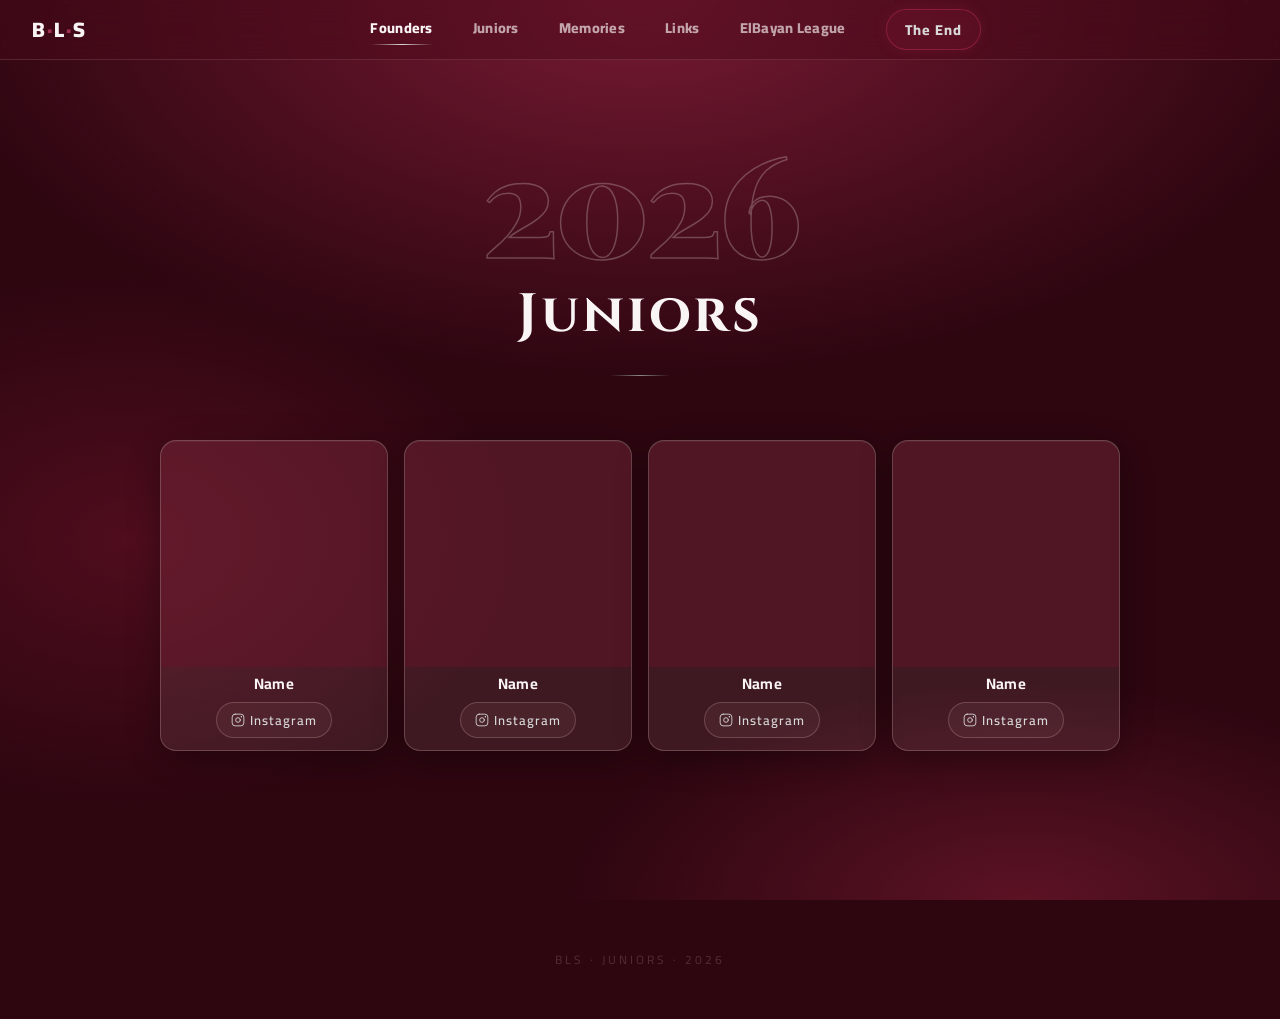
<file: index.html>
<!DOCTYPE html>
<html lang="ar" dir="ltr">

<head>
  <meta charset="UTF-8">
  <meta name="viewport" content="width=device-width, initial-scale=1.0">
  <title>BLS Juniors 2026</title>
  <link rel="dns-prefetch" href="https://fonts.googleapis.com">
  <link rel="dns-prefetch" href="https://fonts.gstatic.com">
  <link rel="preconnect" href="https://fonts.googleapis.com">
  <link rel="preconnect" href="https://fonts.gstatic.com" crossorigin>
  <link
    href="https://fonts.googleapis.com/css2?family=Playfair+Display:ital,wght@0,400;0,700;0,900;1,400&family=Cairo:wght@700;800;900&family=Cinzel:wght@400;700;900&display=swap"
    rel="stylesheet">
  <link rel="stylesheet" href="style.css">

  <!-- Preload all images for instant display -->
</head>

<body>

  <div class="cursor-glow" id="cursorGlow"></div>

  <div class="bg-layer"></div>
  <div class="bg-particles" id="particles"></div>

  <div class="page">

    <nav class="top-nav">
      <div class="nav-logo" onclick="goHome()" style="cursor:pointer;">B<span>·</span>L<span>·</span>S</div>
      <div class="nav-buttons">
        <button class="nav-btn active" data-text="Founders" onclick="showSection('owners', this)">Founders</button>
        <button class="nav-btn" data-text="Juniors" onclick="showSection('juniors', this)">Juniors</button>
        <button class="nav-btn" data-text="Memories" onclick="openMemoriesPlayer()">Memories</button>
        <button class="nav-btn" data-text="IG Link" onclick="showSection('contact', this)">Links</button>
        <button class="nav-btn" data-text="ElBayan League" onclick="showSection('elbayan', this)">ElBayan
          League</button>
        <button class="nav-btn the-end-btn" onclick="openCredits()">The End</button>
      </div>
    </nav>

    <!-- ── MOBILE BOTTOM NAV ── -->
    <nav class="mobile-bottom-nav" id="mobileBottomNav">
      <button class="mob-nav-btn active" id="mob-owners" onclick="showSection('owners', this, true)">
        <div class="mob-icon-wrap"><span class="mob-nav-icon">
            <svg viewBox="0 0 100 100" fill="currentColor" stroke="none">
              <rect x="10" y="78" width="80" height="14" rx="4" />
              <circle cx="50" cy="13" r="7" />
              <path d="M8,30 Q10,32 20,65 L80,65 Q90,32 92,30 L70,52 L50,16 L30,52 Z" />
            </svg>
          </span></div>
        <span class="mob-nav-label">Founders</span>
      </button>
      <button class="mob-nav-btn" id="mob-juniors" onclick="showSection('juniors', this, true)">
        <div class="mob-icon-wrap"><span class="mob-nav-icon">
            <svg viewBox="0 0 24 24" fill="none" stroke="currentColor" stroke-width="1.8" stroke-linecap="round"
              stroke-linejoin="round">
              <circle cx="12" cy="8" r="4" />
              <path d="M4 20c0-4 3.6-7 8-7s8 3 8 7" />
            </svg>
          </span></div>
        <span class="mob-nav-label">Juniors</span>
      </button>
      <button class="mob-nav-btn" id="mob-elbayan" onclick="showSection('elbayan', this, true)">
        <div class="mob-icon-wrap"><span class="mob-nav-icon">
            <svg viewBox="0 0 24 24" width="22" height="22" fill="none" stroke="currentColor" stroke-width="1.8"
              stroke-linecap="round" stroke-linejoin="round">
              <!-- cup body -->
              <path d="M7 3h10v8a5 5 0 0 1-5 5 5 5 0 0 1-5-5V3z" />
              <!-- handles -->
              <path d="M7 5H5a2 2 0 0 0-2 2v1a3 3 0 0 0 3 3h1" />
              <path d="M17 5h2a2 2 0 0 1 2 2v1a3 3 0 0 1-3 3h-1" />
              <!-- stem -->
              <path d="M12 16v3" />
              <!-- base same width as cup opening (x=7 to x=17) -->
              <path d="M7 19h10" />
            </svg>
          </span></div>
        <span class="mob-nav-label">League</span>
      </button>
      <button class="mob-nav-btn" id="mob-gallery" onclick="openMemoriesPlayer()">
        <div class="mob-icon-wrap"><span class="mob-nav-icon">
            <svg viewBox="0 0 24 24" fill="none" stroke="currentColor" stroke-width="1.8" stroke-linecap="round"
              stroke-linejoin="round">
              <rect x="3" y="3" width="18" height="18" rx="3" />
              <circle cx="8.5" cy="8.5" r="1.5" />
              <polyline points="21 15 16 10 5 21" />
            </svg>
          </span></div>
        <span class="mob-nav-label">Memories</span>
      </button>
      <button class="mob-nav-btn" id="mob-contact" onclick="showSection('contact', this, true)">
        <div class="mob-icon-wrap"><span class="mob-nav-icon">
            <svg viewBox="0 0 24 24" fill="none" stroke="currentColor" stroke-width="1.8" stroke-linecap="round"
              stroke-linejoin="round">
              <rect x="2" y="2" width="20" height="20" rx="5" />
              <circle cx="12" cy="12" r="4" />
              <circle cx="17.5" cy="6.5" r="1" fill="currentColor" stroke="none" />
            </svg>
          </span></div>
        <span class="mob-nav-label">Instagram</span>
      </button>
      <button class="mob-nav-btn mob-end-btn" onclick="openCredits()">
        <div class="mob-icon-wrap"><span class="mob-nav-icon">
            <svg viewBox="0 0 24 24" fill="none" stroke="currentColor" stroke-width="1.8" stroke-linecap="round"
              stroke-linejoin="round">
              <path
                d="M20.84 4.61a5.5 5.5 0 0 0-7.78 0L12 5.67l-1.06-1.06a5.5 5.5 0 0 0-7.78 7.78l1.06 1.06L12 21.23l7.78-7.78 1.06-1.06a5.5 5.5 0 0 0 0-7.78z" />
            </svg>
          </span></div>
        <span class="mob-nav-label">The End</span>
      </button>
    </nav>

    <section class="section visible" id="owners">
      <div class="hero-section">
        <div class="hero-year">2026</div>
        <div class="hero-title">Juniors</div>
        <div class="hero-divider"></div>
      </div>

      <div class="cards-grid">
        <div class="card founder-card">
          <div class="card-photo-placeholder"></div>
          <div class="card-body">
            <div class="card-name">Name</div>
            <a class="card-insta-btn">
              <svg class="insta-icon" viewBox="0 0 24 24">
                <rect x="2" y="2" width="20" height="20" rx="5" />
                <circle cx="12" cy="12" r="4" />
                <circle cx="17.5" cy="6.5" r="0.5" fill="currentColor" />
              </svg>
              Instagram
            </a>
          </div>
        </div>
        <div class="card founder-card">
          <div class="card-photo-placeholder"></div>
          <div class="card-body">
            <div class="card-name">Name</div>
            <a class="card-insta-btn">
              <svg class="insta-icon" viewBox="0 0 24 24">
                <rect x="2" y="2" width="20" height="20" rx="5" />
                <circle cx="12" cy="12" r="4" />
                <circle cx="17.5" cy="6.5" r="0.5" fill="currentColor" />
              </svg>
              Instagram
            </a>
          </div>
        </div>
        <div class="card founder-card">
          <div class="card-photo-placeholder"></div>
          <div class="card-body">
            <div class="card-name">Name</div>
            <a class="card-insta-btn">
              <svg class="insta-icon" viewBox="0 0 24 24">
                <rect x="2" y="2" width="20" height="20" rx="5" />
                <circle cx="12" cy="12" r="4" />
                <circle cx="17.5" cy="6.5" r="0.5" fill="currentColor" />
              </svg>
              Instagram
            </a>
          </div>
        </div>
        <div class="card founder-card">
          <div class="card-photo-placeholder"></div>
          <div class="card-body">
            <div class="card-name">Name</div>
            <a class="card-insta-btn">
              <svg class="insta-icon" viewBox="0 0 24 24">
                <rect x="2" y="2" width="20" height="20" rx="5" />
                <circle cx="12" cy="12" r="4" />
                <circle cx="17.5" cy="6.5" r="0.5" fill="currentColor" />
              </svg>
              Instagram
            </a>
          </div>
        </div>
      </div>
    </section>

    <section class="section" id="juniors">
      <div class="section-header">
        <div class="section-eyebrow">Class of 2026</div>
        <div class="section-title-cinzel">Juniors</div>
        <div class="section-line"></div>
      </div>

      <div class="juniors-grid" id="juniorsGrid">
      </div>
    </section>

    <section class="section" id="elbayan">
      <div class="section-header">
        <div class="section-eyebrow">Competition</div>
        <div class="section-title">ElBayan League</div>
        <div class="section-line"></div>
      </div>

      <div class="season-switcher-wrap">
        <div class="season-switcher">
          <button class="season-btn active" onclick="switchSeason(1, this)">
            <span class="season-btn-label">First Term</span>
          </button>
          <div class="season-divider"></div>
          <button class="season-btn" onclick="switchSeason(2, this)">
            <span class="season-btn-label">Second Term</span>
          </button>
          <div class="season-slider" id="seasonSlider"></div>
        </div>
      </div>

      <div class="season-content visible" id="season1">
        <div style="display:flex; justify-content:center; margin-top:1rem;">
          <div class="league-card founder-card league-photo-card"
            style="width:min(600px, 90vw); background:transparent; box-shadow:none; border: 5px solid rgba(100,20,40,0.75); padding: 0; border-radius: 20px; transition: transform 0.7s cubic-bezier(.2,0,.1,1), box-shadow 0.7s cubic-bezier(.2,0,.1,1), border-color 0.7s ease, background 0.7s ease;">
            <div style="width:100%;aspect-ratio:16/9;"></div>
          </div>
        </div>

        <div class="winners-wrap" id="winnersWrap">

          <div class="winners-bg-glow"></div>

          <div class="podium-grid">

            <div class="podium-card podium-second fadeup-card" style="--delay:0.15s">

              <div class="podium-logo-area" style="margin-top:0.6rem;margin-bottom:0.2rem;">
                <div style="width:130px;height:130px;"></div>
              </div>
              <div class="podium-body">
                <div class="podium-place silver-text">2nd Place</div>
                <div class="podium-team-name">Team 2</div>
                <button class="view-team-btn" onclick="openTeamPage('Team 2', 1)">View Team</button>
              </div>
            </div>

            <div class="podium-card podium-first fadeup-card" style="--delay:0s">
              <div class="first-beam"></div>

              <div class="podium-logo-area podium-logo-large" style="margin-top:0.6rem;margin-bottom:0.2rem;">
                <div style="width:130px;height:130px;"></div>
              </div>
              <div class="podium-body">
                <div class="podium-place gold-text">1st Place</div>
                <div class="podium-team-name podium-team-name-large">Team 1</div>
                <div style="display:flex;flex-direction:column;align-items:center;gap:7px;">
                  <button class="view-team-btn" onclick="openTeamPage('Team 1', 1)">View Team</button>
                </div>
              </div>
            </div>

            <div class="podium-card podium-third fadeup-card" style="--delay:0.3s">

              <div class="podium-logo-area" style="margin-top:0.6rem;margin-bottom:0.2rem;">
                <div style="width:130px;height:130px;"></div>
              </div>
              <div class="podium-body">
                <div class="podium-place bronze-text">3rd Place</div>
                <div class="podium-team-name">Team 3</div>
              </div>
            </div>

          </div>

          <!-- ── TERM 1 AWARDS ── -->
          <div style="
          margin-top: 3rem;
          padding: 0 1rem 2rem;
          max-width: 900px;
          margin-left: auto;
          margin-right: auto;
          width: 100%;
        ">
            <div style="
            text-align: center;
            margin-bottom: 2rem;
          ">
              <div
                style="font-size:11px;letter-spacing:5px;text-transform:uppercase;color:rgba(200,160,160,0.5);margin-bottom:0.5rem;">
                First Term</div>
              <div
                style="font-family:'Cinzel',serif;font-size:clamp(22px,4vw,36px);font-weight:700;color:#faf5f5;letter-spacing:2px;">
                Awards</div>
              <div
                style="width:60px;height:1px;background:linear-gradient(90deg,transparent,rgba(184,184,184,0.4),transparent);margin:1rem auto 0;">
              </div>
            </div>

            <div style="
            display: grid;
            grid-template-columns: repeat(2, 1fr);
            gap: 16px;
          ">

              <!-- Best Player -->
              <div style="
              background: linear-gradient(160deg, rgba(200,60,100,0.22) 0%, rgba(80,20,35,0.82) 55%, rgba(40,8,18,0.92) 100%);
              backdrop-filter: blur(22px);
              -webkit-backdrop-filter: blur(22px);
              border: 1px solid rgba(180,50,85,0.3);
              border-top: 1px solid rgba(210,80,110,0.48);
              border-radius: 20px;
              padding: 1.5rem 1rem 1.25rem;
              text-align: center;
              box-shadow: 0 8px 32px rgba(0,0,0,0.55), 0 0 0 0.5px rgba(255,255,255,0.06) inset, 0 1.5px 0 rgba(200,60,100,0.25) inset;
              position: relative;
              overflow: hidden;
            ">
                <div
                  style="position:absolute;inset:0;background:radial-gradient(ellipse 90% 55% at 50% 0%,rgba(200,60,100,0.15) 0%,transparent 70%);pointer-events:none;">
                </div>
                <div
                  style="position:absolute;top:0;left:0;right:0;height:1px;background:linear-gradient(90deg,transparent,rgba(210,80,110,0.55),transparent);pointer-events:none;">
                </div>
                <div style="position:relative;width:80px;height:80px;margin:0 auto 0.85rem;">
                  <div style="width:80px;height:80px;border-radius:50%;background:rgba(80,20,35,0.7);border:1.5px solid rgba(200,60,100,0.6);"></div>
                  
                </div>
                <div
                  style="font-size:14px;color:rgba(220,100,140,0.9);margin-bottom:0.4rem;font-family:'Cairo',sans-serif;font-weight:900;white-space:nowrap;">
                  Best Player</div>
                <div
                  style="font-family:'Cairo',sans-serif;font-size:clamp(14px,3.5vw,20px);font-weight:900;color:#fff;line-height:1.3;text-shadow:0 1px 8px rgba(0,0,0,0.4);">Name</div>
              </div>

              <!-- Top Scorer -->
              <div style="
              background: linear-gradient(160deg, rgba(200,60,100,0.22) 0%, rgba(80,20,35,0.82) 55%, rgba(40,8,18,0.92) 100%);
              backdrop-filter: blur(22px);
              -webkit-backdrop-filter: blur(22px);
              border: 1px solid rgba(180,50,85,0.3);
              border-top: 1px solid rgba(210,80,110,0.48);
              border-radius: 20px;
              padding: 1.5rem 1rem 1.25rem;
              text-align: center;
              box-shadow: 0 8px 32px rgba(0,0,0,0.55), 0 0 0 0.5px rgba(255,255,255,0.06) inset, 0 1.5px 0 rgba(200,60,100,0.25) inset;
              position: relative;
              overflow: hidden;
            ">
                <div
                  style="position:absolute;inset:0;background:radial-gradient(ellipse 90% 55% at 50% 0%,rgba(200,60,100,0.15) 0%,transparent 70%);pointer-events:none;">
                </div>
                <div
                  style="position:absolute;top:0;left:0;right:0;height:1px;background:linear-gradient(90deg,transparent,rgba(210,80,110,0.55),transparent);pointer-events:none;">
                </div>
                <div style="position:relative;width:80px;height:80px;margin:0 auto 0.85rem;">
                  <div style="width:80px;height:80px;border-radius:50%;background:rgba(80,20,35,0.7);border:1.5px solid rgba(200,60,100,0.6);"></div>
                  
                </div>
                <div
                  style="font-size:14px;color:rgba(220,100,140,0.9);margin-bottom:0.4rem;font-family:'Cairo',sans-serif;font-weight:900;white-space:nowrap;">
                  Top Scorer</div>
                <div
                  style="font-family:'Cairo',sans-serif;font-size:clamp(14px,3.5vw,20px);font-weight:900;color:#fff;line-height:1.3;text-shadow:0 1px 8px rgba(0,0,0,0.4);">Name</div>
              </div>

              <!-- Best Defender -->
              <div style="
              background: linear-gradient(160deg, rgba(200,60,100,0.22) 0%, rgba(80,20,35,0.82) 55%, rgba(40,8,18,0.92) 100%);
              backdrop-filter: blur(22px);
              -webkit-backdrop-filter: blur(22px);
              border: 1px solid rgba(180,50,85,0.3);
              border-top: 1px solid rgba(210,80,110,0.48);
              border-radius: 20px;
              padding: 1.5rem 1rem 1.25rem;
              text-align: center;
              box-shadow: 0 8px 32px rgba(0,0,0,0.55), 0 0 0 0.5px rgba(255,255,255,0.06) inset, 0 1.5px 0 rgba(200,60,100,0.25) inset;
              position: relative;
              overflow: hidden;
            ">
                <div
                  style="position:absolute;inset:0;background:radial-gradient(ellipse 90% 55% at 50% 0%,rgba(200,60,100,0.15) 0%,transparent 70%);pointer-events:none;">
                </div>
                <div
                  style="position:absolute;top:0;left:0;right:0;height:1px;background:linear-gradient(90deg,transparent,rgba(210,80,110,0.55),transparent);pointer-events:none;">
                </div>
                <div style="position:relative;width:80px;height:80px;margin:0 auto 0.85rem;">
                  <div style="width:80px;height:80px;border-radius:50%;background:rgba(80,20,35,0.7);border:1.5px solid rgba(200,60,100,0.6);"></div>
                  
                </div>
                <div
                  style="font-size:14px;color:rgba(220,100,140,0.9);margin-bottom:0.4rem;font-family:'Cairo',sans-serif;font-weight:900;white-space:nowrap;">
                  Best Defender</div>
                <div
                  style="font-family:'Cairo',sans-serif;font-size:clamp(14px,3.5vw,20px);font-weight:900;color:#fff;line-height:1.3;text-shadow:0 1px 8px rgba(0,0,0,0.4);">Name</div>
              </div>

              <!-- Best Goalkeeper -->
              <div style="
              background: linear-gradient(160deg, rgba(200,60,100,0.22) 0%, rgba(80,20,35,0.82) 55%, rgba(40,8,18,0.92) 100%);
              backdrop-filter: blur(22px);
              -webkit-backdrop-filter: blur(22px);
              border: 1px solid rgba(180,50,85,0.3);
              border-top: 1px solid rgba(210,80,110,0.48);
              border-radius: 20px;
              padding: 1.5rem 1rem 1.25rem;
              text-align: center;
              box-shadow: 0 8px 32px rgba(0,0,0,0.55), 0 0 0 0.5px rgba(255,255,255,0.06) inset, 0 1.5px 0 rgba(200,60,100,0.25) inset;
              position: relative;
              overflow: hidden;
            ">
                <div
                  style="position:absolute;inset:0;background:radial-gradient(ellipse 90% 55% at 50% 0%,rgba(200,60,100,0.15) 0%,transparent 70%);pointer-events:none;">
                </div>
                <div
                  style="position:absolute;top:0;left:0;right:0;height:1px;background:linear-gradient(90deg,transparent,rgba(210,80,110,0.55),transparent);pointer-events:none;">
                </div>
                <div style="position:relative;width:80px;height:80px;margin:0 auto 0.85rem;">
                  <div style="width:80px;height:80px;border-radius:50%;background:rgba(80,20,35,0.7);border:1.5px solid rgba(200,60,100,0.6);"></div>
                  
                </div>
                <div
                  style="font-size:14px;color:rgba(220,100,140,0.9);margin-bottom:0.4rem;font-family:'Cairo',sans-serif;font-weight:900;white-space:nowrap;">
                  Best Goalkeeper</div>
                <div
                  style="font-family:'Cairo',sans-serif;font-size:clamp(14px,3.5vw,20px);font-weight:900;color:#fff;line-height:1.3;text-shadow:0 1px 8px rgba(0,0,0,0.4);">Name</div>
              </div>

            </div>
          </div>
          <!-- ── END TERM 1 AWARDS ── -->

        </div>

      </div>

      <div class="season-content" id="season2">
        <div style="display:flex; justify-content:center; margin-top:1rem;">
          <div class="league-card founder-card league-photo-card"
            style="width:min(600px, 90vw); background:transparent; box-shadow:none; border: 5px solid rgba(100,20,40,0.75); padding: 0; border-radius: 20px; transition: transform 0.7s cubic-bezier(.2,0,.1,1), box-shadow 0.7s cubic-bezier(.2,0,.1,1), border-color 0.7s ease, background 0.7s ease;">
            <div style="width:100%;aspect-ratio:16/9;"></div>
          </div>
        </div>

        <div class="winners-wrap">
          <div class="winners-bg-glow"></div>
          <div class="podium-grid">

            <div class="podium-card podium-second fadeup-card" style="--delay:0.15s">

              <div class="podium-logo-area" style="margin-top:0.6rem;margin-bottom:0.2rem;">
                <div style="width:130px;height:130px;"></div>
              </div>
              <div class="podium-body">
                <div class="podium-place silver-text">2nd Place</div>
                <div class="podium-team-name">Team 1</div>
                <div style="display:flex;flex-direction:column;align-items:center;gap:7px;">
                  <button class="view-team-btn" onclick="openTeamPage('Team 1', 2)">View Team</button>

                </div>
              </div>
            </div>

            <div class="podium-card podium-first fadeup-card" style="--delay:0s">
              <div class="first-beam"></div>

              <div class="podium-logo-area podium-logo-large" style="margin-top:0.6rem;margin-bottom:0.2rem;">
                <div style="width:130px;height:130px;"></div>
              </div>
              <div class="podium-body">
                <div class="podium-place gold-text">1st Place</div>
                <div class="podium-team-name podium-team-name-large">Team 2</div>
                <button class="view-team-btn" onclick="openTeamPage('Team 2', 2)">View Team</button>
              </div>
            </div>

            <div class="podium-card podium-third fadeup-card" style="--delay:0.3s">

              <div class="podium-logo-area" style="margin-top:0.6rem;margin-bottom:0.2rem;">
                <div style="width:130px;height:130px;"></div>
              </div>
              <div class="podium-body">
                <div class="podium-place bronze-text">3rd Place</div>
                <div class="podium-team-name">Team 4</div>
              </div>
            </div>

          </div>
        </div>
      </div>

    </section>

    <section class="section" id="gallery">
      <div class="section-header">
        <div class="section-eyebrow">Memories</div>
        <div class="section-title">Memories</div>
        <div class="section-line"></div>
      </div>
      <div class="gallery-grid">
        <div class="gallery-slot">
          <div class="gallery-plus">+</div><span>Add Photo</span>
        </div>
        <div class="gallery-slot">
          <div class="gallery-plus">+</div><span>Add Photo</span>
        </div>
        <div class="gallery-slot">
          <div class="gallery-plus">+</div><span>Add Photo</span>
        </div>
        <div class="gallery-slot">
          <div class="gallery-plus">+</div><span>Add Photo</span>
        </div>
        <div class="gallery-slot">
          <div class="gallery-plus">+</div><span>Add Photo</span>
        </div>
        <div class="gallery-slot">
          <div class="gallery-plus">+</div><span>Add Photo</span>
        </div>
      </div>
    </section>

    <section class="section" id="contact">
      <div class="section-header">
        <div class="section-line"></div>
        <div class="section-title">Follow Us</div>
        <div class="section-line"></div>
      </div>
      <div style="position:relative; display:flex; justify-content:center; margin-top:2rem;">
        
        <a class="ig-link-card">
          <svg style="width:48px;height:48px;fill:none;stroke:currentColor;stroke-width:1.5;stroke-linecap:round;"
            viewBox="0 0 24 24">
            <rect x="2" y="2" width="20" height="20" rx="5" />
            <circle cx="12" cy="12" r="4" />
            <circle cx="17.5" cy="6.5" r="1" fill="currentColor" stroke="none" />
          </svg>
          <div class="ig-link-handle">username</div>
          <div class="ig-link-sub">Click Here</div>
        </a>
      </div>
    </section>

    <div id="teamPageOverlay" class="team-page-overlay">
      <div class="team-page-header">
        <button class="team-page-back" onclick="closeTeamPage()">
          <svg width="18" height="18" viewBox="0 0 18 18" fill="none" xmlns="http://www.w3.org/2000/svg"
            style="flex-shrink:0;">
            <path d="M11 14L6 9L11 4" stroke="currentColor" stroke-width="2.5" stroke-linecap="round"
              stroke-linejoin="round" />
          </svg>
          ElBayan League
        </button>
        <h1 id="teamPageTitle" class="team-page-title">Team Name</h1>
      </div>
      <div id="teamPageContent" class="team-page-content">
      </div>
    </div>

    <!-- ── Player Profile Overlay ── -->
    <div id="playerProfileOverlay" class="team-page-overlay" style="z-index:10000;">
      <div class="team-page-header">
        <button class="team-page-back" onclick="closePlayerProfile()">
          <svg width="18" height="18" viewBox="0 0 18 18" fill="none" style="flex-shrink:0;">
            <path d="M11 14L6 9L11 4" stroke="currentColor" stroke-width="2.5" stroke-linecap="round"
              stroke-linejoin="round" />
          </svg>
          Back
        </button>
        <h1 class="team-page-title" style="font-size:clamp(18px,3vw,26px);letter-spacing:3px;text-transform:uppercase;">
          Player Profile</h1>
      </div>
      <div id="playerProfileContent" class="team-page-content"></div>
    </div>

    <div id="creditsOverlay"
      style="display:none; position:fixed; inset:0; z-index:9999; opacity:0; transition:opacity 0.7s ease; overflow:hidden;">

      <div style="position:absolute; inset:0; z-index:0;
      background:
        radial-gradient(ellipse 80% 60% at 50% 0%, rgba(168,39,74,0.6) 0%, transparent 70%),
        radial-gradient(ellipse 60% 40% at 80% 100%, rgba(138,31,56,0.5) 0%, transparent 60%),
        radial-gradient(ellipse 50% 50% at 10% 60%, rgba(107,18,40,0.55) 0%, transparent 60%),
        #2d0610;"></div>

      <div id="creditsParticles" style="position:absolute;inset:0;z-index:0;pointer-events:none;overflow:hidden;"></div>

      <div style="position:absolute; inset:0; z-index:2; pointer-events:none;
      background: radial-gradient(ellipse 85% 85% at 50% 50%, transparent 55%, rgba(26,2,8,0.92) 100%);"></div>

      <button id="creditsClose" onclick="closeCredits()" style="
      position:absolute; top:24px; right:28px; z-index:10;
      background:rgba(26,2,8,0.4);
      border:0.5px solid rgba(200,160,160,0.2);
      width:44px; height:44px; border-radius:50%;
      display:flex; align-items:center; justify-content:center;
      cursor:pointer; opacity:0;
      transition:all 0.3s cubic-bezier(.4,0,.2,1);
      box-shadow: 0 0 20px rgba(168,39,74,0.15);"
        onmouseover="this.style.borderColor='rgba(200,160,160,0.55)';this.style.background='rgba(168,39,74,0.25)';this.style.boxShadow='0 0 28px rgba(168,39,74,0.4)';this.style.transform='rotate(90deg) scale(1.1)'"
        onmouseout="this.style.borderColor='rgba(200,160,160,0.2)';this.style.background='rgba(26,2,8,0.4)';this.style.boxShadow='0 0 20px rgba(168,39,74,0.15)';this.style.transform='rotate(0deg) scale(1)'">
        <svg width="16" height="16" viewBox="0 0 16 16" fill="none" xmlns="http://www.w3.org/2000/svg">
          <line x1="2" y1="2" x2="14" y2="14" stroke="rgba(220,180,180,0.75)" stroke-width="1.5"
            stroke-linecap="round" />
          <line x1="14" y1="2" x2="2" y2="14" stroke="rgba(220,180,180,0.75)" stroke-width="1.5"
            stroke-linecap="round" />
        </svg>
      </button>

      <div id="creditsTitleScreen" style="
      position:absolute; inset:0; z-index:5;
      display:flex; flex-direction:column; align-items:center; justify-content:center;
      opacity:0; transition:opacity 1s ease;">
        <div style="
        font-family:'Cairo',sans-serif;
        font-size:clamp(13px,1.8vw,16px);
        letter-spacing:8px; text-transform:uppercase;
        color:rgba(255,255,255,0.35); margin-bottom:2rem;">
          BLS · Juniors · 2026
        </div>
        <div style="
        font-family:'Playfair Display',serif;
        font-size:clamp(36px,7vw,80px);
        font-weight:700; font-style:italic;
        color:#fff; letter-spacing:3px;
        text-shadow: 0 0 60px rgba(255,255,255,0.18), 0 0 120px rgba(255,255,255,0.08);
        line-height:1.1; text-align:center; padding:0 2rem;">
          The Last Chapter
        </div>
        <div style="
        width:60px; height:1px; margin:2.5rem auto 0;
        background:linear-gradient(90deg,transparent,rgba(255,255,255,0.4),transparent);"></div>
      </div>

      <div id="creditsScroller" style="
      position:absolute; inset:0; z-index:4;
      overflow:hidden; opacity:0; transition:opacity 1.4s ease;">

        <div style="position:absolute; top:0; left:0; right:0; height:220px; z-index:2;
        background:linear-gradient(to bottom, #2d0610 30%, transparent);"></div>
        <div style="position:absolute; bottom:0; left:0; right:0; height:220px; z-index:2;
        background:linear-gradient(to top, #2d0610 30%, transparent);"></div>

        <div id="creditsTrack" style="
        position:absolute; left:50%; transform:translateX(-50%) translateZ(0);
        width:min(680px,92vw); text-align:center;
        will-change:transform;">

          <div style="height:100vh;"></div>

          <div style="margin-bottom:1.8rem;">
            <div
              style="font-family:'Playfair Display',serif; font-size:clamp(28px,5vw,44px); font-weight:700; color:#fff; letter-spacing:2px; text-shadow:0 0 40px rgba(255,255,255,0.2);">
              The Last Chapter</div>
            <div style="width:40px; height:1px; background:rgba(255,255,255,0.3); margin:1.2rem auto;"></div>
          </div>

          <div id="namesContainer"></div>

          <div data-end-card style="margin-top:3rem; padding-bottom:1rem;"></div>

          <div style="height:100vh;"></div>
        </div>
      </div>

      <div id="creditsLogoScreen" style="
      position:absolute; inset:0; z-index:6;
      display:flex; flex-direction:column; align-items:center; justify-content:center;
      opacity:0; pointer-events:none; transition:opacity 1s ease;">
        <div style="font-family:'Cairo',sans-serif;font-size:clamp(40px,8vw,80px);font-weight:900;color:#fff;letter-spacing:6px;text-shadow:0 0 40px rgba(168,39,74,0.6);">B·L·S</div>
      </div>

    </div>

    

    <footer class="page-footer">BLS · Juniors · 2026 </footer>
  </div>

  <!-- ══════════════════════════════════════════════════════════════
     🎬  MEMORIES CINEMATIC PLAYER OVERLAY
     ══════════════════════════════════════════════════════════════ -->


  <div id="memoriesPlayerOverlay">

    <!-- Burgundy bg + particles (always visible) -->
    <div id="mpBgLayer"></div>
    <div id="mpParticles"></div>

    <button id="mpCloseBtn" onclick="closeMemoriesPlayer()" title="Close" class="mp-ripple-btn">
      <svg viewBox="0 0 16 16" fill="none" xmlns="http://www.w3.org/2000/svg" width="16" height="16">
        <line x1="2" y1="2" x2="14" y2="14" stroke="rgba(220,180,180,0.75)" stroke-width="1.5" stroke-linecap="round" />
        <line x1="14" y1="2" x2="2" y2="14" stroke="rgba(220,180,180,0.75)" stroke-width="1.5" stroke-linecap="round" />
      </svg>
    </button>

    <button id="mpShrinkBtn" title="Exit Fullscreen">
      <svg viewBox="0 0 24 24" fill="none" stroke="currentColor" stroke-width="2" width="16" height="16">
        <path d="M8 3v3a2 2 0 0 1-2 2H3m18 0h-3a2 2 0 0 1-2-2V3m0 18v-3a2 2 0 0 1 2-2h3M3 16h3a2 2 0 0 0 2 2v3" />
      </svg>
    </button>

    <!-- Opening Title Card -->
    <div id="mpOpening">
      <div class="mp-op-badge">B · L · S</div>
      <div class="mp-op-line"></div>
      <div class="mp-op-title">BLS <span>Juniors</span></div>
      <div class="mp-op-sub">Class of 2026 · Memories</div>
      <div class="mp-op-line"></div>
      <button class="mp-start-btn" id="mpStartBtn">
        <div class="mp-play-icon">
          <svg viewBox="0 0 24 24">
            <path d="M8 5v14l11-7z" />
          </svg>
        </div>
        Play Memories
      </button>
    </div>

    <!-- Stage -->
    <div id="mpStage">
      <!-- Video card -->
      <div id="mpVideoCard">
        <div id="mpSlotA" class="mp-slot mp-active"></div>
        <div id="mpSlotB" class="mp-slot"></div>
      </div>

      <!-- Inline controls: timeline + buttons directly below card -->
      <div id="mpInlineControls">
        <!-- Progress bar + time -->
        <div id="mpInlineProgress">
          <div id="mpInlineProgressFill"></div>
        </div>
        <div id="mpTimeDisplay">
          <span id="mpTimeCurrent">0:00</span>
          <span id="mpTimeSep">/</span>
          <span id="mpTimeDuration">0:00</span>
        </div>
        <!-- Buttons row: mute | skip-back | play | skip-fwd | fullscreen -->
        <div id="mpInlineButtons">
          <button class="mp-btn mp-ripple-btn" id="mpMuteBtn" title="Mute / Unmute">
            <svg id="mpSoundOn" viewBox="0 0 24 24" fill="none" stroke="currentColor" stroke-width="1.8" width="22"
              height="22">
              <path d="M11 5L6 9H2v6h4l5 4V5z" />
              <path d="M19.07 4.93a10 10 0 0 1 0 14.14M15.54 8.46a5 5 0 0 1 0 7.07" />
            </svg>
            <svg id="mpSoundOff" viewBox="0 0 24 24" fill="none" stroke="currentColor" stroke-width="1.8" width="22"
              height="22" style="display:none">
              <path d="M11 5L6 9H2v6h4l5 4V5z" />
              <line class="x-line x-line-1" x1="23" y1="9" x2="17" y2="15" stroke-linecap="round" />
              <line class="x-line x-line-2" x1="17" y1="9" x2="23" y2="15" stroke-linecap="round" />
            </svg>
          </button>

          <!-- Skip back 3s -->
          <button class="mp-btn mp-skip-btn mp-ripple-btn" id="mpPrevBtn" title="Back 3s">
            <svg xmlns="http://www.w3.org/2000/svg" height="22px" viewBox="0 -960 960 960" width="22px"
              fill="currentColor">
              <g transform="translate(480,-440) scale(-1,1) translate(-480,440)">
                <path
                  d="M339.5-108.17q-65.5-28.16-114.33-77-48.84-48.83-77-114.33Q120-365 120-440t28.17-140.5q28.16-65.5 77-114.33 48.83-48.84 114.33-77Q405-800 480-800h16l-72.67-72.67 46-46.66L620.67-768 469.33-616.67l-46-46.66 70-70H480q-122.33 0-207.83 85.5-85.5 85.5-85.5 207.83 0 122.33 85.5 207.83 85.5 85.5 207.83 85.5 122.33 0 207.83-85.5 85.5-85.5 85.5-207.83H840q0 75-28.17 140.5-28.16 65.5-77 114.33-48.83 48.84-114.33 77Q555-80 480-80t-140.5-28.17Z" />
              </g>
              <g transform="translate(480,-440) scale(0.72) translate(-480,440)">
                <path
                  d="M392-310v-52h101q8 0 13.5-5.5T512-381v-42q0-8-5.5-13.5T493-442h-68v-52h68q8 0 13.5-5.5T512-513v-42q0-8-5.5-13.5T493-574H392v-52h101q32 0 54.5 22.5T570-549v34q0 17-8.5 31T538-463q15 11 23.5 27t8.5 35v38q0 32-22.5 54.5T494-286H392Z" />
              </g>
            </svg>
          </button>

          <button class="mp-btn mp-ripple-btn" id="mpPlayBtn" title="Play / Pause">
            <svg id="mpPlayIcon" viewBox="0 0 24 24" fill="currentColor">
              <path d="M8 5v14l11-7z" />
            </svg>
            <svg id="mpPauseIcon" viewBox="0 0 24 24" fill="currentColor" style="display:none">
              <path d="M6 19h4V5H6v14zm8-14v14h4V5h-4z" />
            </svg>
          </button>

          <!-- Skip forward 3s -->
          <button class="mp-btn mp-skip-btn mp-ripple-btn" id="mpNextBtn" title="Forward 3s">
            <svg xmlns="http://www.w3.org/2000/svg" height="22px" viewBox="0 -960 960 960" width="22px"
              fill="currentColor">
              <path
                d="M339.5-108.17q-65.5-28.16-114.33-77-48.84-48.83-77-114.33Q120-365 120-440t28.17-140.5q28.16-65.5 77-114.33 48.83-48.84 114.33-77Q405-800 480-800h16l-72.67-72.67 46-46.66L620.67-768 469.33-616.67l-46-46.66 70-70H480q-122.33 0-207.83 85.5-85.5 85.5-85.5 207.83 0 122.33 85.5 207.83 85.5 85.5 207.83 85.5 122.33 0 207.83-85.5 85.5-85.5 85.5-207.83H840q0 75-28.17 140.5-28.16 65.5-77 114.33-48.83 48.84-114.33 77Q555-80 480-80t-140.5-28.17Z" />
              <g transform="translate(480,-440) scale(0.72) translate(-480,440)">
                <path
                  d="M392-310v-52h101q8 0 13.5-5.5T512-381v-42q0-8-5.5-13.5T493-442h-68v-52h68q8 0 13.5-5.5T512-513v-42q0-8-5.5-13.5T493-574H392v-52h101q32 0 54.5 22.5T570-549v34q0 17-8.5 31T538-463q15 11 23.5 27t8.5 35v38q0 32-22.5 54.5T494-286H392Z" />
              </g>
            </svg>
          </button>

          <button class="mp-btn mp-ripple-btn" id="mpFullscreenBtn" title="Fullscreen">
            <svg id="mpFsEnter" viewBox="0 0 24 24" fill="none" stroke="currentColor" stroke-width="2">
              <path d="M8 3H5a2 2 0 0 0-2 2v3m18 0V5a2 2 0 0 0-2-2h-3m0 18h3a2 2 0 0 0 2-2v-3M3 16v3a2 2 0 0 0 2 2h3" />
            </svg>
            <svg id="mpFsExit" viewBox="0 0 24 24" fill="none" stroke="currentColor" stroke-width="2"
              style="display:none">
              <path d="M8 3v3a2 2 0 0 1-2 2H3m18 0h-3a2 2 0 0 1-2-2V3m0 18v-3a2 2 0 0 1 2-2h3M3 16h3a2 2 0 0 0 2 2v3" />
            </svg>
          </button>
        </div>
      </div>
    </div>

    <!-- Film overlays -->
    <div id="mpGrain"></div>
    <div id="mpGrade"></div>
    <div id="mpFade"></div>

    <!-- Letterbox bars -->
    <div class="mp-lb mp-lb-top" id="mpLbTop"></div>
    <div class="mp-lb mp-lb-bot" id="mpLbBot"></div>

    <!-- HUD (caption only — controls are now inline below card) -->
    <div id="mpHud">
      <div id="mpProgressTrack">
        <div id="mpProgressFill"></div>
      </div>
      <div id="mpControls" style="display:none;">
        <button class="mp-btn" id="mpPrevBtnOld" style="display:none;"></button>
        <button class="mp-btn" id="mpPlayBtnOld" style="display:none;"></button>
        <button class="mp-btn" id="mpNextBtnOld" style="display:none;"></button>
        <button class="mp-btn" id="mpMuteBtnOld" style="display:none;"></button>
      </div>
    </div>

    <!-- Caption -->
    <div id="mpCaption">
      <div id="mpCaptionText"></div>
    </div>

    <!-- End Screen -->
    <div id="mpEndScreen">
      <div class="mp-end-badge">B · L · S</div>
      <div class="mp-end-line"></div>
      <div class="mp-end-title">BLS Juniors · 2026</div>
      <div class="mp-end-sub">· Memories Forever ·</div>
      <div class="mp-end-line"></div>
      <button class="mp-replay-btn" id="mpReplayBtn">
        <svg viewBox="0 0 24 24" fill="none" stroke="currentColor" stroke-width="2.5" width="14" height="14">
          <polyline points="1 4 1 10 7 10" />
          <path d="M3.51 15a9 9 0 1 0 .49-4" />
        </svg>
        Replay
      </button>
      <button class="mp-replay-btn" onclick="closeMemoriesPlayer()" style="margin-top:10px;opacity:0.6;">
        <svg viewBox="0 0 24 24" fill="none" stroke="currentColor" stroke-width="2.5" width="14" height="14">
          <line x1="18" y1="6" x2="6" y2="18" />
          <line x1="6" y1="6" x2="18" y2="18" />
        </svg>
        Close
      </button>
    </div>

  </div><!-- end #memoriesPlayerOverlay -->


  <!-- ── RIPPLE EFFECT JS ── -->
  <!-- ── BENCH BOTTOM SHEET ── -->

  <div id="benchSheetBackdrop" onclick="closeBenchSheet()"></div>
  <div id="benchSheet">
    <div class="bench-sheet-handle">
      <div class="bench-sheet-handle-bar"></div>
    </div>
    <div class="bench-sheet-header">
      <div class="bench-sheet-title-row">
        <svg style="width:13px;height:13px;fill:none;stroke:rgba(200,160,160,0.5);stroke-width:2;stroke-linecap:round;"
          viewBox="0 0 16 16">
          <path d="M2 5h12M4 9h8M6 13h4" />
        </svg>
        <span class="bench-sheet-title">Bench</span>
      </div>
      <button class="bench-sheet-close" onclick="closeBenchSheet()"></button>
    </div>
    <div id="benchSheetCards"></div>
  </div>

  <script src="script.js"></script>
</body>

</html>
</file>
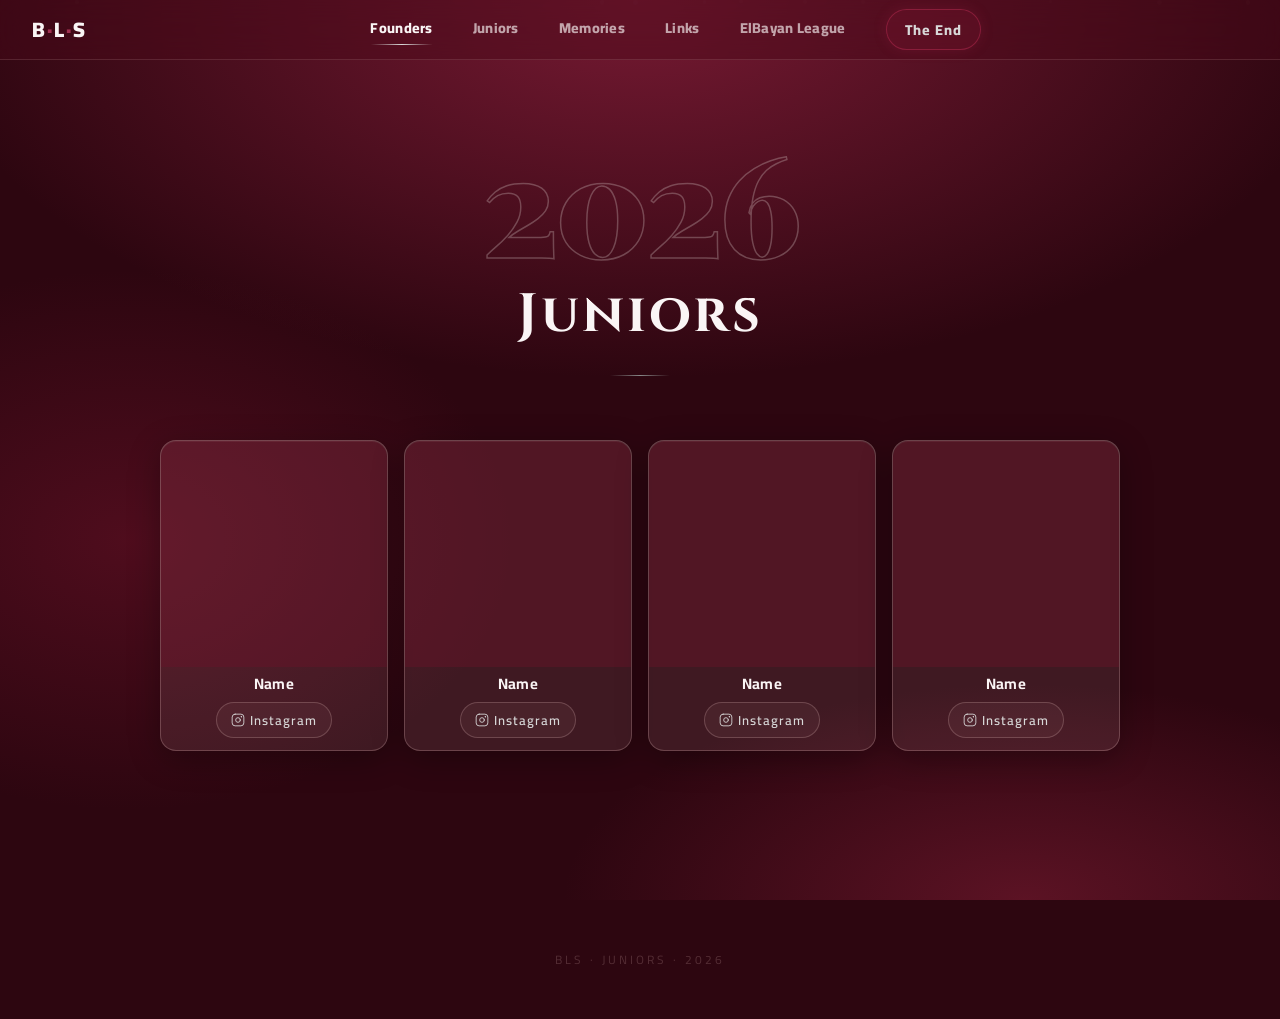
<file: index (2).html>
<!DOCTYPE html>
<html lang="ar" dir="ltr">

<head>
  <meta charset="UTF-8">
  <meta name="viewport" content="width=device-width, initial-scale=1.0">
  <title>BLS Juniors 2026</title>
  <link rel="dns-prefetch" href="https://fonts.googleapis.com">
  <link rel="dns-prefetch" href="https://fonts.gstatic.com">
  <link rel="preconnect" href="https://fonts.googleapis.com">
  <link rel="preconnect" href="https://fonts.gstatic.com" crossorigin>
  <link
    href="https://fonts.googleapis.com/css2?family=Playfair+Display:ital,wght@0,400;0,700;0,900;1,400&family=Cairo:wght@700;800;900&family=Cinzel:wght@400;700;900&display=swap"
    rel="stylesheet">
  <link rel="stylesheet" href="style.css">

  <!-- Preload all images for instant display -->
</head>

<body>

  <div class="cursor-glow" id="cursorGlow"></div>

  <div class="bg-layer"></div>
  <div class="bg-particles" id="particles"></div>

  <div class="page">

    <nav class="top-nav">
      <div class="nav-logo" onclick="goHome()" style="cursor:pointer;">B<span>·</span>L<span>·</span>S</div>
      <div class="nav-buttons">
        <button class="nav-btn active" data-text="Founders" onclick="showSection('owners', this)">Founders</button>
        <button class="nav-btn" data-text="Juniors" onclick="showSection('juniors', this)">Juniors</button>
        <button class="nav-btn" data-text="Memories" onclick="openMemoriesPlayer()">Memories</button>
        <button class="nav-btn" data-text="IG Link" onclick="showSection('contact', this)">Links</button>
        <button class="nav-btn" data-text="ElBayan League" onclick="showSection('elbayan', this)">ElBayan
          League</button>
        <button class="nav-btn the-end-btn" onclick="openCredits()">The End</button>
      </div>
    </nav>

    <!-- ── MOBILE BOTTOM NAV ── -->
    <nav class="mobile-bottom-nav" id="mobileBottomNav">
      <button class="mob-nav-btn active" id="mob-owners" onclick="showSection('owners', this, true)">
        <div class="mob-icon-wrap"><span class="mob-nav-icon">
            <svg viewBox="0 0 100 100" fill="currentColor" stroke="none">
              <rect x="10" y="78" width="80" height="14" rx="4" />
              <circle cx="50" cy="13" r="7" />
              <path d="M8,30 Q10,32 20,65 L80,65 Q90,32 92,30 L70,52 L50,16 L30,52 Z" />
            </svg>
          </span></div>
        <span class="mob-nav-label">Founders</span>
      </button>
      <button class="mob-nav-btn" id="mob-juniors" onclick="showSection('juniors', this, true)">
        <div class="mob-icon-wrap"><span class="mob-nav-icon">
            <svg viewBox="0 0 24 24" fill="none" stroke="currentColor" stroke-width="1.8" stroke-linecap="round"
              stroke-linejoin="round">
              <circle cx="12" cy="8" r="4" />
              <path d="M4 20c0-4 3.6-7 8-7s8 3 8 7" />
            </svg>
          </span></div>
        <span class="mob-nav-label">Juniors</span>
      </button>
      <button class="mob-nav-btn" id="mob-elbayan" onclick="showSection('elbayan', this, true)">
        <div class="mob-icon-wrap"><span class="mob-nav-icon">
            <svg viewBox="0 0 24 24" width="22" height="22" fill="none" stroke="currentColor" stroke-width="1.8"
              stroke-linecap="round" stroke-linejoin="round">
              <!-- cup body -->
              <path d="M7 3h10v8a5 5 0 0 1-5 5 5 5 0 0 1-5-5V3z" />
              <!-- handles -->
              <path d="M7 5H5a2 2 0 0 0-2 2v1a3 3 0 0 0 3 3h1" />
              <path d="M17 5h2a2 2 0 0 1 2 2v1a3 3 0 0 1-3 3h-1" />
              <!-- stem -->
              <path d="M12 16v3" />
              <!-- base same width as cup opening (x=7 to x=17) -->
              <path d="M7 19h10" />
            </svg>
          </span></div>
        <span class="mob-nav-label">League</span>
      </button>
      <button class="mob-nav-btn" id="mob-gallery" onclick="openMemoriesPlayer()">
        <div class="mob-icon-wrap"><span class="mob-nav-icon">
            <svg viewBox="0 0 24 24" fill="none" stroke="currentColor" stroke-width="1.8" stroke-linecap="round"
              stroke-linejoin="round">
              <rect x="3" y="3" width="18" height="18" rx="3" />
              <circle cx="8.5" cy="8.5" r="1.5" />
              <polyline points="21 15 16 10 5 21" />
            </svg>
          </span></div>
        <span class="mob-nav-label">Memories</span>
      </button>
      <button class="mob-nav-btn" id="mob-contact" onclick="showSection('contact', this, true)">
        <div class="mob-icon-wrap"><span class="mob-nav-icon">
            <svg viewBox="0 0 24 24" fill="none" stroke="currentColor" stroke-width="1.8" stroke-linecap="round"
              stroke-linejoin="round">
              <rect x="2" y="2" width="20" height="20" rx="5" />
              <circle cx="12" cy="12" r="4" />
              <circle cx="17.5" cy="6.5" r="1" fill="currentColor" stroke="none" />
            </svg>
          </span></div>
        <span class="mob-nav-label">Instagram</span>
      </button>
      <button class="mob-nav-btn mob-end-btn" onclick="openCredits()">
        <div class="mob-icon-wrap"><span class="mob-nav-icon">
            <svg viewBox="0 0 24 24" fill="none" stroke="currentColor" stroke-width="1.8" stroke-linecap="round"
              stroke-linejoin="round">
              <path
                d="M20.84 4.61a5.5 5.5 0 0 0-7.78 0L12 5.67l-1.06-1.06a5.5 5.5 0 0 0-7.78 7.78l1.06 1.06L12 21.23l7.78-7.78 1.06-1.06a5.5 5.5 0 0 0 0-7.78z" />
            </svg>
          </span></div>
        <span class="mob-nav-label">The End</span>
      </button>
    </nav>

    <section class="section visible" id="owners">
      <div class="hero-section">
        <div class="hero-year">2026</div>
        <div class="hero-title">Juniors</div>
        <div class="hero-divider"></div>
      </div>

      <div class="cards-grid">
        <div class="card founder-card">
          <div class="card-photo-placeholder"></div>
          <div class="card-body">
            <div class="card-name">Name</div>
            <a class="card-insta-btn">
              <svg class="insta-icon" viewBox="0 0 24 24">
                <rect x="2" y="2" width="20" height="20" rx="5" />
                <circle cx="12" cy="12" r="4" />
                <circle cx="17.5" cy="6.5" r="0.5" fill="currentColor" />
              </svg>
              Instagram
            </a>
          </div>
        </div>
        <div class="card founder-card">
          <div class="card-photo-placeholder"></div>
          <div class="card-body">
            <div class="card-name">Name</div>
            <a class="card-insta-btn">
              <svg class="insta-icon" viewBox="0 0 24 24">
                <rect x="2" y="2" width="20" height="20" rx="5" />
                <circle cx="12" cy="12" r="4" />
                <circle cx="17.5" cy="6.5" r="0.5" fill="currentColor" />
              </svg>
              Instagram
            </a>
          </div>
        </div>
        <div class="card founder-card">
          <div class="card-photo-placeholder"></div>
          <div class="card-body">
            <div class="card-name">Name</div>
            <a class="card-insta-btn">
              <svg class="insta-icon" viewBox="0 0 24 24">
                <rect x="2" y="2" width="20" height="20" rx="5" />
                <circle cx="12" cy="12" r="4" />
                <circle cx="17.5" cy="6.5" r="0.5" fill="currentColor" />
              </svg>
              Instagram
            </a>
          </div>
        </div>
        <div class="card founder-card">
          <div class="card-photo-placeholder"></div>
          <div class="card-body">
            <div class="card-name">Name</div>
            <a class="card-insta-btn">
              <svg class="insta-icon" viewBox="0 0 24 24">
                <rect x="2" y="2" width="20" height="20" rx="5" />
                <circle cx="12" cy="12" r="4" />
                <circle cx="17.5" cy="6.5" r="0.5" fill="currentColor" />
              </svg>
              Instagram
            </a>
          </div>
        </div>
      </div>
    </section>

    <section class="section" id="juniors">
      <div class="section-header">
        <div class="section-eyebrow">Class of 2026</div>
        <div class="section-title-cinzel">Juniors</div>
        <div class="section-line"></div>
      </div>

      <div class="juniors-grid" id="juniorsGrid">
      </div>
    </section>

    <section class="section" id="elbayan">
      <div class="section-header">
        <div class="section-eyebrow">Competition</div>
        <div class="section-title">ElBayan League</div>
        <div class="section-line"></div>
      </div>

      <div class="season-switcher-wrap">
        <div class="season-switcher">
          <button class="season-btn active" onclick="switchSeason(1, this)">
            <span class="season-btn-label">First Term</span>
          </button>
          <div class="season-divider"></div>
          <button class="season-btn" onclick="switchSeason(2, this)">
            <span class="season-btn-label">Second Term</span>
          </button>
          <div class="season-slider" id="seasonSlider"></div>
        </div>
      </div>

      <div class="season-content visible" id="season1">
        <div style="display:flex; justify-content:center; margin-top:1rem;">
          <div class="league-card founder-card league-photo-card"
            style="width:min(600px, 90vw); background:transparent; box-shadow:none; border: 5px solid rgba(100,20,40,0.75); padding: 0; border-radius: 20px; transition: transform 0.7s cubic-bezier(.2,0,.1,1), box-shadow 0.7s cubic-bezier(.2,0,.1,1), border-color 0.7s ease, background 0.7s ease;">
            <div style="width:100%;aspect-ratio:16/9;"></div>
          </div>
        </div>

        <div class="winners-wrap" id="winnersWrap">

          <div class="winners-bg-glow"></div>

          <div class="podium-grid">

            <div class="podium-card podium-second fadeup-card" style="--delay:0.15s">

              <div class="podium-logo-area" style="margin-top:0.6rem;margin-bottom:0.2rem;">
                <div style="width:130px;height:130px;"></div>
              </div>
              <div class="podium-body">
                <div class="podium-place silver-text">2nd Place</div>
                <div class="podium-team-name">Team 2</div>
                <button class="view-team-btn" onclick="openTeamPage('Team 2', 1)">View Team</button>
              </div>
            </div>

            <div class="podium-card podium-first fadeup-card" style="--delay:0s">
              <div class="first-beam"></div>

              <div class="podium-logo-area podium-logo-large" style="margin-top:0.6rem;margin-bottom:0.2rem;">
                <div style="width:130px;height:130px;"></div>
              </div>
              <div class="podium-body">
                <div class="podium-place gold-text">1st Place</div>
                <div class="podium-team-name podium-team-name-large">Team 1</div>
                <div style="display:flex;flex-direction:column;align-items:center;gap:7px;">
                  <button class="view-team-btn" onclick="openTeamPage('Team 1', 1)">View Team</button>
                </div>
              </div>
            </div>

            <div class="podium-card podium-third fadeup-card" style="--delay:0.3s">

              <div class="podium-logo-area" style="margin-top:0.6rem;margin-bottom:0.2rem;">
                <div style="width:130px;height:130px;"></div>
              </div>
              <div class="podium-body">
                <div class="podium-place bronze-text">3rd Place</div>
                <div class="podium-team-name">Team 3</div>
              </div>
            </div>

          </div>

          <!-- ── TERM 1 AWARDS ── -->
          <div style="
          margin-top: 3rem;
          padding: 0 1rem 2rem;
          max-width: 900px;
          margin-left: auto;
          margin-right: auto;
          width: 100%;
        ">
            <div style="
            text-align: center;
            margin-bottom: 2rem;
          ">
              <div
                style="font-size:11px;letter-spacing:5px;text-transform:uppercase;color:rgba(200,160,160,0.5);margin-bottom:0.5rem;">
                First Term</div>
              <div
                style="font-family:'Cinzel',serif;font-size:clamp(22px,4vw,36px);font-weight:700;color:#faf5f5;letter-spacing:2px;">
                Awards</div>
              <div
                style="width:60px;height:1px;background:linear-gradient(90deg,transparent,rgba(184,184,184,0.4),transparent);margin:1rem auto 0;">
              </div>
            </div>

            <div style="
            display: grid;
            grid-template-columns: repeat(2, 1fr);
            gap: 16px;
          ">

              <!-- Best Player -->
              <div style="
              background: linear-gradient(160deg, rgba(200,60,100,0.22) 0%, rgba(80,20,35,0.82) 55%, rgba(40,8,18,0.92) 100%);
              backdrop-filter: blur(22px);
              -webkit-backdrop-filter: blur(22px);
              border: 1px solid rgba(180,50,85,0.3);
              border-top: 1px solid rgba(210,80,110,0.48);
              border-radius: 20px;
              padding: 1.5rem 1rem 1.25rem;
              text-align: center;
              box-shadow: 0 8px 32px rgba(0,0,0,0.55), 0 0 0 0.5px rgba(255,255,255,0.06) inset, 0 1.5px 0 rgba(200,60,100,0.25) inset;
              position: relative;
              overflow: hidden;
            ">
                <div
                  style="position:absolute;inset:0;background:radial-gradient(ellipse 90% 55% at 50% 0%,rgba(200,60,100,0.15) 0%,transparent 70%);pointer-events:none;">
                </div>
                <div
                  style="position:absolute;top:0;left:0;right:0;height:1px;background:linear-gradient(90deg,transparent,rgba(210,80,110,0.55),transparent);pointer-events:none;">
                </div>
                <div style="position:relative;width:80px;height:80px;margin:0 auto 0.85rem;">
                  <div style="width:80px;height:80px;border-radius:50%;background:rgba(80,20,35,0.7);border:1.5px solid rgba(200,60,100,0.6);"></div>
                  
                </div>
                <div
                  style="font-size:14px;color:rgba(220,100,140,0.9);margin-bottom:0.4rem;font-family:'Cairo',sans-serif;font-weight:900;white-space:nowrap;">
                  Best Player</div>
                <div
                  style="font-family:'Cairo',sans-serif;font-size:clamp(14px,3.5vw,20px);font-weight:900;color:#fff;line-height:1.3;text-shadow:0 1px 8px rgba(0,0,0,0.4);">Name</div>
              </div>

              <!-- Top Scorer -->
              <div style="
              background: linear-gradient(160deg, rgba(200,60,100,0.22) 0%, rgba(80,20,35,0.82) 55%, rgba(40,8,18,0.92) 100%);
              backdrop-filter: blur(22px);
              -webkit-backdrop-filter: blur(22px);
              border: 1px solid rgba(180,50,85,0.3);
              border-top: 1px solid rgba(210,80,110,0.48);
              border-radius: 20px;
              padding: 1.5rem 1rem 1.25rem;
              text-align: center;
              box-shadow: 0 8px 32px rgba(0,0,0,0.55), 0 0 0 0.5px rgba(255,255,255,0.06) inset, 0 1.5px 0 rgba(200,60,100,0.25) inset;
              position: relative;
              overflow: hidden;
            ">
                <div
                  style="position:absolute;inset:0;background:radial-gradient(ellipse 90% 55% at 50% 0%,rgba(200,60,100,0.15) 0%,transparent 70%);pointer-events:none;">
                </div>
                <div
                  style="position:absolute;top:0;left:0;right:0;height:1px;background:linear-gradient(90deg,transparent,rgba(210,80,110,0.55),transparent);pointer-events:none;">
                </div>
                <div style="position:relative;width:80px;height:80px;margin:0 auto 0.85rem;">
                  <div style="width:80px;height:80px;border-radius:50%;background:rgba(80,20,35,0.7);border:1.5px solid rgba(200,60,100,0.6);"></div>
                  
                </div>
                <div
                  style="font-size:14px;color:rgba(220,100,140,0.9);margin-bottom:0.4rem;font-family:'Cairo',sans-serif;font-weight:900;white-space:nowrap;">
                  Top Scorer</div>
                <div
                  style="font-family:'Cairo',sans-serif;font-size:clamp(14px,3.5vw,20px);font-weight:900;color:#fff;line-height:1.3;text-shadow:0 1px 8px rgba(0,0,0,0.4);">Name</div>
              </div>

              <!-- Best Defender -->
              <div style="
              background: linear-gradient(160deg, rgba(200,60,100,0.22) 0%, rgba(80,20,35,0.82) 55%, rgba(40,8,18,0.92) 100%);
              backdrop-filter: blur(22px);
              -webkit-backdrop-filter: blur(22px);
              border: 1px solid rgba(180,50,85,0.3);
              border-top: 1px solid rgba(210,80,110,0.48);
              border-radius: 20px;
              padding: 1.5rem 1rem 1.25rem;
              text-align: center;
              box-shadow: 0 8px 32px rgba(0,0,0,0.55), 0 0 0 0.5px rgba(255,255,255,0.06) inset, 0 1.5px 0 rgba(200,60,100,0.25) inset;
              position: relative;
              overflow: hidden;
            ">
                <div
                  style="position:absolute;inset:0;background:radial-gradient(ellipse 90% 55% at 50% 0%,rgba(200,60,100,0.15) 0%,transparent 70%);pointer-events:none;">
                </div>
                <div
                  style="position:absolute;top:0;left:0;right:0;height:1px;background:linear-gradient(90deg,transparent,rgba(210,80,110,0.55),transparent);pointer-events:none;">
                </div>
                <div style="position:relative;width:80px;height:80px;margin:0 auto 0.85rem;">
                  <div style="width:80px;height:80px;border-radius:50%;background:rgba(80,20,35,0.7);border:1.5px solid rgba(200,60,100,0.6);"></div>
                  
                </div>
                <div
                  style="font-size:14px;color:rgba(220,100,140,0.9);margin-bottom:0.4rem;font-family:'Cairo',sans-serif;font-weight:900;white-space:nowrap;">
                  Best Defender</div>
                <div
                  style="font-family:'Cairo',sans-serif;font-size:clamp(14px,3.5vw,20px);font-weight:900;color:#fff;line-height:1.3;text-shadow:0 1px 8px rgba(0,0,0,0.4);">Name</div>
              </div>

              <!-- Best Goalkeeper -->
              <div style="
              background: linear-gradient(160deg, rgba(200,60,100,0.22) 0%, rgba(80,20,35,0.82) 55%, rgba(40,8,18,0.92) 100%);
              backdrop-filter: blur(22px);
              -webkit-backdrop-filter: blur(22px);
              border: 1px solid rgba(180,50,85,0.3);
              border-top: 1px solid rgba(210,80,110,0.48);
              border-radius: 20px;
              padding: 1.5rem 1rem 1.25rem;
              text-align: center;
              box-shadow: 0 8px 32px rgba(0,0,0,0.55), 0 0 0 0.5px rgba(255,255,255,0.06) inset, 0 1.5px 0 rgba(200,60,100,0.25) inset;
              position: relative;
              overflow: hidden;
            ">
                <div
                  style="position:absolute;inset:0;background:radial-gradient(ellipse 90% 55% at 50% 0%,rgba(200,60,100,0.15) 0%,transparent 70%);pointer-events:none;">
                </div>
                <div
                  style="position:absolute;top:0;left:0;right:0;height:1px;background:linear-gradient(90deg,transparent,rgba(210,80,110,0.55),transparent);pointer-events:none;">
                </div>
                <div style="position:relative;width:80px;height:80px;margin:0 auto 0.85rem;">
                  <div style="width:80px;height:80px;border-radius:50%;background:rgba(80,20,35,0.7);border:1.5px solid rgba(200,60,100,0.6);"></div>
                  
                </div>
                <div
                  style="font-size:14px;color:rgba(220,100,140,0.9);margin-bottom:0.4rem;font-family:'Cairo',sans-serif;font-weight:900;white-space:nowrap;">
                  Best Goalkeeper</div>
                <div
                  style="font-family:'Cairo',sans-serif;font-size:clamp(14px,3.5vw,20px);font-weight:900;color:#fff;line-height:1.3;text-shadow:0 1px 8px rgba(0,0,0,0.4);">Name</div>
              </div>

            </div>
          </div>
          <!-- ── END TERM 1 AWARDS ── -->

        </div>

      </div>

      <div class="season-content" id="season2">
        <div style="display:flex; justify-content:center; margin-top:1rem;">
          <div class="league-card founder-card league-photo-card"
            style="width:min(600px, 90vw); background:transparent; box-shadow:none; border: 5px solid rgba(100,20,40,0.75); padding: 0; border-radius: 20px; transition: transform 0.7s cubic-bezier(.2,0,.1,1), box-shadow 0.7s cubic-bezier(.2,0,.1,1), border-color 0.7s ease, background 0.7s ease;">
            <div style="width:100%;aspect-ratio:16/9;"></div>
          </div>
        </div>

        <div class="winners-wrap">
          <div class="winners-bg-glow"></div>
          <div class="podium-grid">

            <div class="podium-card podium-second fadeup-card" style="--delay:0.15s">

              <div class="podium-logo-area" style="margin-top:0.6rem;margin-bottom:0.2rem;">
                <div style="width:130px;height:130px;"></div>
              </div>
              <div class="podium-body">
                <div class="podium-place silver-text">2nd Place</div>
                <div class="podium-team-name">Team 1</div>
                <div style="display:flex;flex-direction:column;align-items:center;gap:7px;">
                  <button class="view-team-btn" onclick="openTeamPage('Team 1', 2)">View Team</button>

                </div>
              </div>
            </div>

            <div class="podium-card podium-first fadeup-card" style="--delay:0s">
              <div class="first-beam"></div>

              <div class="podium-logo-area podium-logo-large" style="margin-top:0.6rem;margin-bottom:0.2rem;">
                <div style="width:130px;height:130px;"></div>
              </div>
              <div class="podium-body">
                <div class="podium-place gold-text">1st Place</div>
                <div class="podium-team-name podium-team-name-large">Team 2</div>
                <button class="view-team-btn" onclick="openTeamPage('Team 2', 2)">View Team</button>
              </div>
            </div>

            <div class="podium-card podium-third fadeup-card" style="--delay:0.3s">

              <div class="podium-logo-area" style="margin-top:0.6rem;margin-bottom:0.2rem;">
                <div style="width:130px;height:130px;"></div>
              </div>
              <div class="podium-body">
                <div class="podium-place bronze-text">3rd Place</div>
                <div class="podium-team-name">Team 4</div>
              </div>
            </div>

          </div>
        </div>
      </div>

    </section>

    <section class="section" id="gallery">
      <div class="section-header">
        <div class="section-eyebrow">Memories</div>
        <div class="section-title">Memories</div>
        <div class="section-line"></div>
      </div>
      <div class="gallery-grid">
        <div class="gallery-slot">
          <div class="gallery-plus">+</div><span>Add Photo</span>
        </div>
        <div class="gallery-slot">
          <div class="gallery-plus">+</div><span>Add Photo</span>
        </div>
        <div class="gallery-slot">
          <div class="gallery-plus">+</div><span>Add Photo</span>
        </div>
        <div class="gallery-slot">
          <div class="gallery-plus">+</div><span>Add Photo</span>
        </div>
        <div class="gallery-slot">
          <div class="gallery-plus">+</div><span>Add Photo</span>
        </div>
        <div class="gallery-slot">
          <div class="gallery-plus">+</div><span>Add Photo</span>
        </div>
      </div>
    </section>

    <section class="section" id="contact">
      <div class="section-header">
        <div class="section-line"></div>
        <div class="section-title">Follow Us</div>
        <div class="section-line"></div>
      </div>
      <div style="position:relative; display:flex; justify-content:center; margin-top:2rem;">
        
        <a class="ig-link-card">
          <svg style="width:48px;height:48px;fill:none;stroke:currentColor;stroke-width:1.5;stroke-linecap:round;"
            viewBox="0 0 24 24">
            <rect x="2" y="2" width="20" height="20" rx="5" />
            <circle cx="12" cy="12" r="4" />
            <circle cx="17.5" cy="6.5" r="1" fill="currentColor" stroke="none" />
          </svg>
          <div class="ig-link-handle">username</div>
          <div class="ig-link-sub">Click Here</div>
        </a>
      </div>
    </section>

    <div id="teamPageOverlay" class="team-page-overlay">
      <div class="team-page-header">
        <button class="team-page-back" onclick="closeTeamPage()">
          <svg width="18" height="18" viewBox="0 0 18 18" fill="none" xmlns="http://www.w3.org/2000/svg"
            style="flex-shrink:0;">
            <path d="M11 14L6 9L11 4" stroke="currentColor" stroke-width="2.5" stroke-linecap="round"
              stroke-linejoin="round" />
          </svg>
          ElBayan League
        </button>
        <h1 id="teamPageTitle" class="team-page-title">Team Name</h1>
      </div>
      <div id="teamPageContent" class="team-page-content">
      </div>
    </div>

    <!-- ── Player Profile Overlay ── -->
    <div id="playerProfileOverlay" class="team-page-overlay" style="z-index:10000;">
      <div class="team-page-header">
        <button class="team-page-back" onclick="closePlayerProfile()">
          <svg width="18" height="18" viewBox="0 0 18 18" fill="none" style="flex-shrink:0;">
            <path d="M11 14L6 9L11 4" stroke="currentColor" stroke-width="2.5" stroke-linecap="round"
              stroke-linejoin="round" />
          </svg>
          Back
        </button>
        <h1 class="team-page-title" style="font-size:clamp(18px,3vw,26px);letter-spacing:3px;text-transform:uppercase;">
          Player Profile</h1>
      </div>
      <div id="playerProfileContent" class="team-page-content"></div>
    </div>

    <div id="creditsOverlay"
      style="display:none; position:fixed; inset:0; z-index:9999; opacity:0; transition:opacity 0.7s ease; overflow:hidden;">

      <div style="position:absolute; inset:0; z-index:0;
      background:
        radial-gradient(ellipse 80% 60% at 50% 0%, rgba(168,39,74,0.6) 0%, transparent 70%),
        radial-gradient(ellipse 60% 40% at 80% 100%, rgba(138,31,56,0.5) 0%, transparent 60%),
        radial-gradient(ellipse 50% 50% at 10% 60%, rgba(107,18,40,0.55) 0%, transparent 60%),
        #2d0610;"></div>

      <div id="creditsParticles" style="position:absolute;inset:0;z-index:0;pointer-events:none;overflow:hidden;"></div>

      <div style="position:absolute; inset:0; z-index:2; pointer-events:none;
      background: radial-gradient(ellipse 85% 85% at 50% 50%, transparent 55%, rgba(26,2,8,0.92) 100%);"></div>

      <button id="creditsClose" onclick="closeCredits()" style="
      position:absolute; top:24px; right:28px; z-index:10;
      background:rgba(26,2,8,0.4);
      border:0.5px solid rgba(200,160,160,0.2);
      width:44px; height:44px; border-radius:50%;
      display:flex; align-items:center; justify-content:center;
      cursor:pointer; opacity:0;
      transition:all 0.3s cubic-bezier(.4,0,.2,1);
      box-shadow: 0 0 20px rgba(168,39,74,0.15);"
        onmouseover="this.style.borderColor='rgba(200,160,160,0.55)';this.style.background='rgba(168,39,74,0.25)';this.style.boxShadow='0 0 28px rgba(168,39,74,0.4)';this.style.transform='rotate(90deg) scale(1.1)'"
        onmouseout="this.style.borderColor='rgba(200,160,160,0.2)';this.style.background='rgba(26,2,8,0.4)';this.style.boxShadow='0 0 20px rgba(168,39,74,0.15)';this.style.transform='rotate(0deg) scale(1)'">
        <svg width="16" height="16" viewBox="0 0 16 16" fill="none" xmlns="http://www.w3.org/2000/svg">
          <line x1="2" y1="2" x2="14" y2="14" stroke="rgba(220,180,180,0.75)" stroke-width="1.5"
            stroke-linecap="round" />
          <line x1="14" y1="2" x2="2" y2="14" stroke="rgba(220,180,180,0.75)" stroke-width="1.5"
            stroke-linecap="round" />
        </svg>
      </button>

      <div id="creditsTitleScreen" style="
      position:absolute; inset:0; z-index:5;
      display:flex; flex-direction:column; align-items:center; justify-content:center;
      opacity:0; transition:opacity 1s ease;">
        <div style="
        font-family:'Cairo',sans-serif;
        font-size:clamp(13px,1.8vw,16px);
        letter-spacing:8px; text-transform:uppercase;
        color:rgba(255,255,255,0.35); margin-bottom:2rem;">
          BLS · Juniors · 2026
        </div>
        <div style="
        font-family:'Playfair Display',serif;
        font-size:clamp(36px,7vw,80px);
        font-weight:700; font-style:italic;
        color:#fff; letter-spacing:3px;
        text-shadow: 0 0 60px rgba(255,255,255,0.18), 0 0 120px rgba(255,255,255,0.08);
        line-height:1.1; text-align:center; padding:0 2rem;">
          The Last Chapter
        </div>
        <div style="
        width:60px; height:1px; margin:2.5rem auto 0;
        background:linear-gradient(90deg,transparent,rgba(255,255,255,0.4),transparent);"></div>
      </div>

      <div id="creditsScroller" style="
      position:absolute; inset:0; z-index:4;
      overflow:hidden; opacity:0; transition:opacity 1.4s ease;">

        <div style="position:absolute; top:0; left:0; right:0; height:220px; z-index:2;
        background:linear-gradient(to bottom, #2d0610 30%, transparent);"></div>
        <div style="position:absolute; bottom:0; left:0; right:0; height:220px; z-index:2;
        background:linear-gradient(to top, #2d0610 30%, transparent);"></div>

        <div id="creditsTrack" style="
        position:absolute; left:50%; transform:translateX(-50%) translateZ(0);
        width:min(680px,92vw); text-align:center;
        will-change:transform;">

          <div style="height:100vh;"></div>

          <div style="margin-bottom:1.8rem;">
            <div
              style="font-family:'Playfair Display',serif; font-size:clamp(28px,5vw,44px); font-weight:700; color:#fff; letter-spacing:2px; text-shadow:0 0 40px rgba(255,255,255,0.2);">
              The Last Chapter</div>
            <div style="width:40px; height:1px; background:rgba(255,255,255,0.3); margin:1.2rem auto;"></div>
          </div>

          <div id="namesContainer"></div>

          <div data-end-card style="margin-top:3rem; padding-bottom:1rem;"></div>

          <div style="height:100vh;"></div>
        </div>
      </div>

      <div id="creditsLogoScreen" style="
      position:absolute; inset:0; z-index:6;
      display:flex; flex-direction:column; align-items:center; justify-content:center;
      opacity:0; pointer-events:none; transition:opacity 1s ease;">
        <div style="font-family:'Cairo',sans-serif;font-size:clamp(40px,8vw,80px);font-weight:900;color:#fff;letter-spacing:6px;text-shadow:0 0 40px rgba(168,39,74,0.6);">B·L·S</div>
      </div>

    </div>

    

    <footer class="page-footer">BLS · Juniors · 2026 </footer>
  </div>

  <!-- ══════════════════════════════════════════════════════════════
     🎬  MEMORIES CINEMATIC PLAYER OVERLAY
     ══════════════════════════════════════════════════════════════ -->


  <div id="memoriesPlayerOverlay">

    <!-- Burgundy bg + particles (always visible) -->
    <div id="mpBgLayer"></div>
    <div id="mpParticles"></div>

    <button id="mpCloseBtn" onclick="closeMemoriesPlayer()" title="Close" class="mp-ripple-btn">
      <svg viewBox="0 0 16 16" fill="none" xmlns="http://www.w3.org/2000/svg" width="16" height="16">
        <line x1="2" y1="2" x2="14" y2="14" stroke="rgba(220,180,180,0.75)" stroke-width="1.5" stroke-linecap="round" />
        <line x1="14" y1="2" x2="2" y2="14" stroke="rgba(220,180,180,0.75)" stroke-width="1.5" stroke-linecap="round" />
      </svg>
    </button>

    <button id="mpShrinkBtn" title="Exit Fullscreen">
      <svg viewBox="0 0 24 24" fill="none" stroke="currentColor" stroke-width="2" width="16" height="16">
        <path d="M8 3v3a2 2 0 0 1-2 2H3m18 0h-3a2 2 0 0 1-2-2V3m0 18v-3a2 2 0 0 1 2-2h3M3 16h3a2 2 0 0 0 2 2v3" />
      </svg>
    </button>

    <!-- Opening Title Card -->
    <div id="mpOpening">
      <div class="mp-op-badge">B · L · S</div>
      <div class="mp-op-line"></div>
      <div class="mp-op-title">BLS <span>Juniors</span></div>
      <div class="mp-op-sub">Class of 2026 · Memories</div>
      <div class="mp-op-line"></div>
      <button class="mp-start-btn" id="mpStartBtn">
        <div class="mp-play-icon">
          <svg viewBox="0 0 24 24">
            <path d="M8 5v14l11-7z" />
          </svg>
        </div>
        Play Memories
      </button>
    </div>

    <!-- Stage -->
    <div id="mpStage">
      <!-- Video card -->
      <div id="mpVideoCard">
        <div id="mpSlotA" class="mp-slot mp-active"></div>
        <div id="mpSlotB" class="mp-slot"></div>
      </div>

      <!-- Inline controls: timeline + buttons directly below card -->
      <div id="mpInlineControls">
        <!-- Progress bar + time -->
        <div id="mpInlineProgress">
          <div id="mpInlineProgressFill"></div>
        </div>
        <div id="mpTimeDisplay">
          <span id="mpTimeCurrent">0:00</span>
          <span id="mpTimeSep">/</span>
          <span id="mpTimeDuration">0:00</span>
        </div>
        <!-- Buttons row: mute | skip-back | play | skip-fwd | fullscreen -->
        <div id="mpInlineButtons">
          <button class="mp-btn mp-ripple-btn" id="mpMuteBtn" title="Mute / Unmute">
            <svg id="mpSoundOn" viewBox="0 0 24 24" fill="none" stroke="currentColor" stroke-width="1.8" width="22"
              height="22">
              <path d="M11 5L6 9H2v6h4l5 4V5z" />
              <path d="M19.07 4.93a10 10 0 0 1 0 14.14M15.54 8.46a5 5 0 0 1 0 7.07" />
            </svg>
            <svg id="mpSoundOff" viewBox="0 0 24 24" fill="none" stroke="currentColor" stroke-width="1.8" width="22"
              height="22" style="display:none">
              <path d="M11 5L6 9H2v6h4l5 4V5z" />
              <line class="x-line x-line-1" x1="23" y1="9" x2="17" y2="15" stroke-linecap="round" />
              <line class="x-line x-line-2" x1="17" y1="9" x2="23" y2="15" stroke-linecap="round" />
            </svg>
          </button>

          <!-- Skip back 3s -->
          <button class="mp-btn mp-skip-btn mp-ripple-btn" id="mpPrevBtn" title="Back 3s">
            <svg xmlns="http://www.w3.org/2000/svg" height="22px" viewBox="0 -960 960 960" width="22px"
              fill="currentColor">
              <g transform="translate(480,-440) scale(-1,1) translate(-480,440)">
                <path
                  d="M339.5-108.17q-65.5-28.16-114.33-77-48.84-48.83-77-114.33Q120-365 120-440t28.17-140.5q28.16-65.5 77-114.33 48.83-48.84 114.33-77Q405-800 480-800h16l-72.67-72.67 46-46.66L620.67-768 469.33-616.67l-46-46.66 70-70H480q-122.33 0-207.83 85.5-85.5 85.5-85.5 207.83 0 122.33 85.5 207.83 85.5 85.5 207.83 85.5 122.33 0 207.83-85.5 85.5-85.5 85.5-207.83H840q0 75-28.17 140.5-28.16 65.5-77 114.33-48.83 48.84-114.33 77Q555-80 480-80t-140.5-28.17Z" />
              </g>
              <g transform="translate(480,-440) scale(0.72) translate(-480,440)">
                <path
                  d="M392-310v-52h101q8 0 13.5-5.5T512-381v-42q0-8-5.5-13.5T493-442h-68v-52h68q8 0 13.5-5.5T512-513v-42q0-8-5.5-13.5T493-574H392v-52h101q32 0 54.5 22.5T570-549v34q0 17-8.5 31T538-463q15 11 23.5 27t8.5 35v38q0 32-22.5 54.5T494-286H392Z" />
              </g>
            </svg>
          </button>

          <button class="mp-btn mp-ripple-btn" id="mpPlayBtn" title="Play / Pause">
            <svg id="mpPlayIcon" viewBox="0 0 24 24" fill="currentColor">
              <path d="M8 5v14l11-7z" />
            </svg>
            <svg id="mpPauseIcon" viewBox="0 0 24 24" fill="currentColor" style="display:none">
              <path d="M6 19h4V5H6v14zm8-14v14h4V5h-4z" />
            </svg>
          </button>

          <!-- Skip forward 3s -->
          <button class="mp-btn mp-skip-btn mp-ripple-btn" id="mpNextBtn" title="Forward 3s">
            <svg xmlns="http://www.w3.org/2000/svg" height="22px" viewBox="0 -960 960 960" width="22px"
              fill="currentColor">
              <path
                d="M339.5-108.17q-65.5-28.16-114.33-77-48.84-48.83-77-114.33Q120-365 120-440t28.17-140.5q28.16-65.5 77-114.33 48.83-48.84 114.33-77Q405-800 480-800h16l-72.67-72.67 46-46.66L620.67-768 469.33-616.67l-46-46.66 70-70H480q-122.33 0-207.83 85.5-85.5 85.5-85.5 207.83 0 122.33 85.5 207.83 85.5 85.5 207.83 85.5 122.33 0 207.83-85.5 85.5-85.5 85.5-207.83H840q0 75-28.17 140.5-28.16 65.5-77 114.33-48.83 48.84-114.33 77Q555-80 480-80t-140.5-28.17Z" />
              <g transform="translate(480,-440) scale(0.72) translate(-480,440)">
                <path
                  d="M392-310v-52h101q8 0 13.5-5.5T512-381v-42q0-8-5.5-13.5T493-442h-68v-52h68q8 0 13.5-5.5T512-513v-42q0-8-5.5-13.5T493-574H392v-52h101q32 0 54.5 22.5T570-549v34q0 17-8.5 31T538-463q15 11 23.5 27t8.5 35v38q0 32-22.5 54.5T494-286H392Z" />
              </g>
            </svg>
          </button>

          <button class="mp-btn mp-ripple-btn" id="mpFullscreenBtn" title="Fullscreen">
            <svg id="mpFsEnter" viewBox="0 0 24 24" fill="none" stroke="currentColor" stroke-width="2">
              <path d="M8 3H5a2 2 0 0 0-2 2v3m18 0V5a2 2 0 0 0-2-2h-3m0 18h3a2 2 0 0 0 2-2v-3M3 16v3a2 2 0 0 0 2 2h3" />
            </svg>
            <svg id="mpFsExit" viewBox="0 0 24 24" fill="none" stroke="currentColor" stroke-width="2"
              style="display:none">
              <path d="M8 3v3a2 2 0 0 1-2 2H3m18 0h-3a2 2 0 0 1-2-2V3m0 18v-3a2 2 0 0 1 2-2h3M3 16h3a2 2 0 0 0 2 2v3" />
            </svg>
          </button>
        </div>
      </div>
    </div>

    <!-- Film overlays -->
    <div id="mpGrain"></div>
    <div id="mpGrade"></div>
    <div id="mpFade"></div>

    <!-- Letterbox bars -->
    <div class="mp-lb mp-lb-top" id="mpLbTop"></div>
    <div class="mp-lb mp-lb-bot" id="mpLbBot"></div>

    <!-- HUD (caption only — controls are now inline below card) -->
    <div id="mpHud">
      <div id="mpProgressTrack">
        <div id="mpProgressFill"></div>
      </div>
      <div id="mpControls" style="display:none;">
        <button class="mp-btn" id="mpPrevBtnOld" style="display:none;"></button>
        <button class="mp-btn" id="mpPlayBtnOld" style="display:none;"></button>
        <button class="mp-btn" id="mpNextBtnOld" style="display:none;"></button>
        <button class="mp-btn" id="mpMuteBtnOld" style="display:none;"></button>
      </div>
    </div>

    <!-- Caption -->
    <div id="mpCaption">
      <div id="mpCaptionText"></div>
    </div>

    <!-- End Screen -->
    <div id="mpEndScreen">
      <div class="mp-end-badge">B · L · S</div>
      <div class="mp-end-line"></div>
      <div class="mp-end-title">BLS Juniors · 2026</div>
      <div class="mp-end-sub">· Memories Forever ·</div>
      <div class="mp-end-line"></div>
      <button class="mp-replay-btn" id="mpReplayBtn">
        <svg viewBox="0 0 24 24" fill="none" stroke="currentColor" stroke-width="2.5" width="14" height="14">
          <polyline points="1 4 1 10 7 10" />
          <path d="M3.51 15a9 9 0 1 0 .49-4" />
        </svg>
        Replay
      </button>
      <button class="mp-replay-btn" onclick="closeMemoriesPlayer()" style="margin-top:10px;opacity:0.6;">
        <svg viewBox="0 0 24 24" fill="none" stroke="currentColor" stroke-width="2.5" width="14" height="14">
          <line x1="18" y1="6" x2="6" y2="18" />
          <line x1="6" y1="6" x2="18" y2="18" />
        </svg>
        Close
      </button>
    </div>

  </div><!-- end #memoriesPlayerOverlay -->


  <!-- ── RIPPLE EFFECT JS ── -->
  <!-- ── BENCH BOTTOM SHEET ── -->

  <div id="benchSheetBackdrop" onclick="closeBenchSheet()"></div>
  <div id="benchSheet">
    <div class="bench-sheet-handle">
      <div class="bench-sheet-handle-bar"></div>
    </div>
    <div class="bench-sheet-header">
      <div class="bench-sheet-title-row">
        <svg style="width:13px;height:13px;fill:none;stroke:rgba(200,160,160,0.5);stroke-width:2;stroke-linecap:round;"
          viewBox="0 0 16 16">
          <path d="M2 5h12M4 9h8M6 13h4" />
        </svg>
        <span class="bench-sheet-title">Bench</span>
      </div>
      <button class="bench-sheet-close" onclick="closeBenchSheet()"></button>
    </div>
    <div id="benchSheetCards"></div>
  </div>

  <script src="script.js"></script>
</body>

</html>
</file>
<file: style.css>
*,
  *::before,
  *::after {
    margin: 0;
    padding: 0;
    box-sizing: border-box;
  }

  :root {
    --burg-deep: #1a0208;
    --burg-dark: #2d0610;
    --burg-main: #2d0610;
    --burg-mid: #6b1228;
    --burg-light: #8a1f38;
    --burg-accent: #a8274a;
    --silver-dim: #888888;
    --silver: #b8b8b8;
    --silver-light: #d8d8d8;
    --silver-bright: #f0eded;
    --white: #faf5f5;
    --overlay: rgba(26, 2, 8, 0.55);
  }

  uh .cursor-glow {
    position: fixed;
    top: 0;
    left: 0;
    width: 300px;
    height: 300px;
    background: radial-gradient(circle, rgba(168, 39, 74, 0.15) 0%, transparent 70%);
    border-radius: 50%;
    pointer-events: none;
    z-index: 9998;
    transform: translate(-50%, -50%);
    transition: width 0.3s ease, height 0.3s ease, background 0.3s ease;
  }

  @media (hover: none) and (pointer: coarse) {
    .cursor-glow {
      display: none !important;
    }
  }

  * {
    -webkit-tap-highlight-color: transparent !important;
    -webkit-touch-callout: none !important;
    -webkit-user-select: none !important;
    -moz-user-select: none !important;
    -ms-user-select: none !important;
    user-select: none !important;
    touch-action: manipulation;
    outline: none !important;
  }

  *:focus {
    outline: none !important;
  }

  *::selection {
    background: transparent !important;
    color: inherit !important;
  }

  *::-moz-selection {
    background: transparent !important;
    color: inherit !important;
  }

  html,
  body {
    min-height: 100vh;
    width: 100%;
    background: var(--burg-dark);
    font-family: 'Cairo', sans-serif;
    color: var(--white);
    overflow-x: hidden;
  }

  .bg-layer {
    position: fixed;
    inset: 0;
    z-index: 0;
    background:
      radial-gradient(ellipse 80% 60% at 50% 0%, rgba(168, 39, 74, 0.6) 0%, transparent 70%),
      radial-gradient(ellipse 60% 40% at 80% 100%, rgba(138, 31, 56, 0.5) 0%, transparent 60%),
      radial-gradient(ellipse 50% 50% at 10% 60%, rgba(107, 18, 40, 0.55) 0%, transparent 60%),
      #2d0610;
  }

  .bg-particles {
    position: fixed;
    inset: 0;
    z-index: 0;
    overflow: hidden;
    pointer-events: none;
  }

  .particle {
    position: absolute;
    border-radius: 50%;
    background: rgba(200, 180, 180, 0.06);
    animation: float linear infinite;
  }

  @keyframes float {
    0% {
      transform: translateY(100vh) rotate(0deg);
      opacity: 0;
    }

    10% {
      opacity: 1;
    }

    90% {
      opacity: 1;
    }

    100% {
      transform: translateY(-10vh) rotate(720deg);
      opacity: 0;
    }
  }

  .page {
    position: relative;
    z-index: 1;
    min-height: 100vh;
    display: flex;
    flex-direction: column;
  }

  /* ── TOP NAV ── */
  .top-nav {
    position: fixed;
    top: 0;
    left: 0;
    right: 0;
    z-index: 100;
    background: rgba(74, 10, 26, 0.45);
    backdrop-filter: blur(20px);
    -webkit-backdrop-filter: blur(20px);
    border-bottom: 0.5px solid rgba(200, 160, 160, 0.18);
    padding: 0 2rem;
    height: 60px;
    display: flex;
    align-items: center;
    justify-content: space-between;
    gap: 1rem;
    transform: translateZ(0);
  }

  .nav-logo {
    font-family: 'Cairo', sans-serif;
    font-size: 21px;
    font-weight: 900;
    letter-spacing: 2px;
    color: var(--white);
    white-space: nowrap;
    flex-shrink: 0;
  }

  .nav-logo span {
    color: #a03050;
  }

  .nav-buttons {
    display: flex;
    gap: 2.5rem;
    align-items: center;
    justify-content: center;
    flex: 1;
    list-style: none;
  }

  .nav-btn {
    padding-bottom: 4px;
    font-family: 'Cairo', sans-serif;
    font-size: 0.9rem;
    font-weight: 800;
    letter-spacing: 0.02em;
    text-transform: capitalize;
    cursor: pointer;
    border: none;
    background: transparent;
    color: var(--white);
    opacity: 0.65;
    white-space: nowrap;
    position: relative;
    transition: opacity 0.25s, color 0.25s;
  }

  .nav-btn::before {
    content: attr(data-text);
    position: absolute;
    inset: 0;
    color: var(--silver-light);
    filter: blur(6px);
    opacity: 0;
    transition: opacity 0.32s ease;
    pointer-events: none;
    white-space: nowrap;
  }

  .nav-btn::after {
    content: '';
    position: absolute;
    bottom: 0;
    left: 50%;
    width: 0;
    height: 1.5px;
    background: linear-gradient(90deg, transparent, var(--silver-light), transparent);
    transform: translateX(-50%);
    transition: width 0.35s cubic-bezier(.4, 0, .2, 1);
    border-radius: 2px;
  }

  .nav-btn:hover {
    opacity: 1;
    color: var(--silver-light);
  }

  .nav-btn:hover::before {
    opacity: 1;
  }

  .nav-btn:hover::after {
    width: 100%;
  }

  .nav-btn.active {
    opacity: 1;
    color: var(--white);
  }

  .nav-btn.active::after {
    width: 100%;
  }

  .the-end-btn {
    opacity: 1 !important;
    padding: 6px 18px !important;
    border: 0.5px solid rgba(168, 39, 74, 0.6) !important;
    border-radius: 50px !important;
    background: rgba(168, 39, 74, 0.12) !important;
    color: var(--silver-light) !important;
    letter-spacing: 0.06em !important;
    font-style: normal !important;
    box-shadow: 0 0 14px rgba(168, 39, 74, 0.2) !important;
    transition: all 0.4s cubic-bezier(.4, 0, .2, 1) !important;
  }

  .the-end-btn::after {
    display: none !important;
  }

  .the-end-btn::before {
    display: none !important;
  }

  .the-end-btn:hover {
    background: rgba(168, 39, 74, 0.28) !important;
    border-color: rgba(168, 39, 74, 0.9) !important;
    color: var(--white) !important;
    box-shadow: 0 0 28px rgba(168, 39, 74, 0.45) !important;
    letter-spacing: 0.08em !important;
    transform: translateY(-1px) !important;
  }

  .top-nav.scrolled .the-end-btn {
    background: rgba(255, 255, 255, 0.18) !important;
    border: 0.5px solid rgba(255, 255, 255, 0.45) !important;
    color: var(--white) !important;
    box-shadow: 0 2px 16px rgba(0, 0, 0, 0.18), inset 0 1px 0 rgba(255, 255, 255, 0.35) !important;
    backdrop-filter: blur(20px) saturate(2) brightness(1.1) !important;
    -webkit-backdrop-filter: blur(20px) saturate(2) brightness(1.1) !important;
    text-shadow: none !important;
  }

  .top-nav.scrolled .the-end-btn:hover {
    background: rgba(255, 255, 255, 0.28) !important;
    border-color: rgba(255, 255, 255, 0.65) !important;
    box-shadow: 0 4px 24px rgba(0, 0, 0, 0.22), inset 0 1px 0 rgba(255, 255, 255, 0.45) !important;
    transform: translateY(-2px) !important;
  }

  /* ── SECTIONS ── */
  .section {
    display: none;
    padding: 90px 2rem 4rem;
    min-height: 100vh;
    animation: fadeUp 0.35s ease;
    contain: layout style;
    content-visibility: auto;
  }

  .section.visible {
    display: block;
    content-visibility: visible;
  }

  @keyframes fadeUp {
    from {
      opacity: 0;
      transform: translateY(20px);
    }

    to {
      opacity: 1;
      transform: translateY(0);
    }
  }

  /* ── HERO ── */
  .hero-section {
    display: flex;
    flex-direction: column;
    align-items: center;
    text-align: center;
    padding-top: 40px;
  }

  .hero-year {
    font-family: 'Playfair Display', serif;
    font-size: clamp(80px, 15vw, 140px);
    font-weight: 900;
    line-height: 1;
    letter-spacing: -4px;
    color: transparent;
    -webkit-text-stroke: 1.5px rgba(200, 180, 180, 0.35);
    user-select: none;
    animation: fadeUp 0.4s ease;
    margin-bottom: 0.5rem;
  }

  .hero-title {
    font-family: 'Cinzel', serif;
    font-size: clamp(32px, 5.5vw, 54px);
    font-weight: 700;
    font-style: normal;
    color: var(--white);
    margin-top: 0;
    letter-spacing: 3px;
    animation: fadeUp 0.4s ease;
  }

  .hero-sub {
    font-size: 12px;
    letter-spacing: 5px;
    text-transform: uppercase;
    color: var(--silver-dim);
    margin-top: 0.6rem;
    animation: fadeUp 0.4s ease;
  }

  .hero-divider {
    width: 60px;
    height: 1px;
    background: linear-gradient(90deg, transparent, var(--silver-dim), transparent);
    margin: 1.5rem auto;
    animation: fadeUp 0.4s ease;
  }

  /* ── CARDS GRID ── */
  .cards-grid {
    display: grid;
    grid-template-columns: repeat(2, 1fr);
    gap: 16px;
    margin-top: 2.5rem;
    max-width: 640px;
    width: 100%;
    margin-left: auto;
    margin-right: auto;
  }

  @media (min-width: 600px) {
    .cards-grid {
      grid-template-columns: repeat(2, 1fr);
      max-width: 520px;
    }
  }

  @media (min-width: 900px) {
    .cards-grid {
      grid-template-columns: repeat(4, 1fr);
      max-width: 960px;
    }
  }

  /* ── JUNIORS GRID ── */
  .juniors-grid {
    display: grid;
    grid-template-columns: repeat(2, 1fr);
    gap: 14px;
    margin-top: 2rem;
    width: 100%;
    max-width: 1300px;
    margin-left: auto;
    margin-right: auto;
  }

  @media (min-width: 500px) {
    .juniors-grid {
      grid-template-columns: repeat(3, 1fr);
    }
  }

  @media (min-width: 750px) {
    .juniors-grid {
      grid-template-columns: repeat(4, 1fr);
      gap: 16px;
    }
  }

  @media (min-width: 1000px) {
    .juniors-grid {
      grid-template-columns: repeat(5, 1fr);
      gap: 18px;
    }
  }

  /* ── CARD ── */
  .card {
    position: relative;
    background: rgba(255, 220, 220, 0.09);
    border: 0.5px solid rgba(220, 180, 180, 0.28);
    border-radius: 16px;
    padding: 0;
    text-align: center;
    overflow: hidden;
    box-shadow: inset 0 1px 0 rgba(255, 220, 220, 0.1), 0 8px 32px rgba(0, 0, 0, 0.3);
    display: flex;
    flex-direction: column;
    align-self: start;
    cursor: pointer;
  }

  @media (hover: none) and (pointer: coarse) {

    .founder-card:hover,
    .junior-card:hover,
    .card:hover,
    .league-card:hover,
    .league-photo-card:hover,
    .league-card-glass:hover .league-glass-overlay,
    .about-card:hover,
    .ig-link-card:hover,
    .card-insta-btn:hover {
      transform: none !important;
      box-shadow: inset 0 1px 0 rgba(255, 220, 220, 0.1), 0 8px 32px rgba(0, 0, 0, 0.3) !important;
      border-color: rgba(220, 180, 180, 0.28) !important;
      background: rgba(255, 220, 220, 0.09) !important;
      filter: none !important;
      opacity: 1 !important;
    }

    .founder-card:active,
    .junior-card:active,
    .card:active,
    .league-card:active,
    .league-photo-card:active,
    .about-card:active {
      transform: none !important;
      box-shadow: inset 0 1px 0 rgba(255, 220, 220, 0.1), 0 8px 32px rgba(0, 0, 0, 0.3) !important;
      border-color: rgba(220, 180, 180, 0.28) !important;
      background: rgba(255, 220, 220, 0.09) !important;
      filter: none !important;
      outline: none !important;
      -webkit-tap-highlight-color: transparent !important;
    }

    .founder-card,
    .junior-card,
    .card,
    .league-card,
    .league-photo-card,
    .about-card {
      cursor: default !important;
    }

    .league-card-glass:hover .league-card-photo,
    .founder-card:hover .card-photo,
    .card:hover .card-photo {
      transform: none !important;
      filter: none !important;
    }

    .founder-card:hover .card-photo-placeholder,
    .card:hover .card-photo-placeholder {
      background: rgba(107, 18, 40, 0.4) !important;
    }

    .founder-card,
    .junior-card,
    .card,
    .league-card,
    .league-photo-card,
    .about-card,
    .ig-link-card,
    .card-insta-btn {
      transition: none !important;
    }
  }

  .founder-card {
    transition: transform 0.4s cubic-bezier(.2, 0, .1, 1), box-shadow 0.4s cubic-bezier(.2, 0, .1, 1), border-color 0.4s ease, background 0.4s ease;
  }

  .founder-card:hover {
    transform: translateY(-10px) scale(1.03);
    border-color: rgba(220, 180, 180, 0.75);
    background: rgba(255, 220, 220, 0.16);
    box-shadow: 0 24px 50px rgba(0, 0, 0, 0.45), 0 0 30px rgba(168, 39, 74, 0.2);
  }

  .founder-card:hover .card-photo {
    transform: scale(1.0);
  }

  .founder-card:hover .card-photo-placeholder {
    background: rgba(107, 18, 40, 0.6);
  }

  .junior-card {
    transition: all 0.3s cubic-bezier(.4, 0, .2, 1);
    -webkit-tap-highlight-color: transparent;
    user-select: none;
  }

  .card {
    -webkit-tap-highlight-color: transparent;
    user-select: none;
  }

  .junior-card:hover {
    transform: translateY(-6px);
    border-color: rgba(220, 180, 180, 0.55);
    background: rgba(255, 220, 220, 0.12);
    box-shadow: inset 0 1px 0 rgba(255, 220, 220, 0.15), 0 16px 48px rgba(0, 0, 0, 0.4);
  }

  .card-photo-placeholder {
    width: 100%;
    aspect-ratio: 1/1;
    background: rgba(107, 18, 40, 0.4);
    border-radius: 16px 16px 0 0;
    display: flex;
    flex-direction: column;
    align-items: center;
    justify-content: center;
    gap: 6px;
    color: rgba(200, 160, 160, 0.35);
    font-size: 15px;
    letter-spacing: 1.5px;
    text-transform: uppercase;
    font-family: 'Cairo', sans-serif;
  }

  .card-photo-placeholder-icon {
    font-size: 28px;
    opacity: 0.35;
  }

  .card-photo {
    width: 100%;
    aspect-ratio: 1/1;
    display: block;
    border-radius: 16px 16px 0 0;
    object-fit: cover;
    object-position: center top;
    transition: transform 0.4s cubic-bezier(.2, 0, .1, 1);
  }

  .card-body {
    padding: 0.5rem 0.6rem 0.75rem;
    display: flex;
    flex-direction: column;
    align-items: center;
    flex: 1;
    min-height: 0;
  }

  .card-name {
    font-family: 'Cairo', sans-serif;
    font-size: clamp(11px, 2.8vw, 17px);
    font-weight: 700;
    color: var(--white);
    letter-spacing: 0.02em;
    line-height: 1.25;
    word-break: break-word;
    overflow-wrap: break-word;
    hyphens: auto;
    width: 100%;
  }

  @media (min-width: 900px) {
    .card-name {
      font-size: 15px;
    }
  }

  .card-insta-btn {
    -webkit-tap-highlight-color: rgba(168, 39, 74, 0.2);
    display: inline-flex;
    align-items: center;
    gap: 5px;
    padding: 5px 10px;
    border-radius: 50px;
    font-family: 'Cairo', sans-serif;
    font-size: clamp(10px, 2.2vw, 14px);
    font-weight: 600;
    letter-spacing: 0.5px;
    color: var(--silver-light);
    border: 0.5px solid rgba(200, 160, 160, 0.3);
    background: rgba(200, 160, 160, 0.07);
    text-decoration: none;
    transition: all 0.22s;
    cursor: pointer;
    margin-top: 8px;
    white-space: nowrap;
  }

  @media (min-width: 900px) {
    .card-insta-btn {
      font-size: 13px;
      padding: 5px 14px;
      letter-spacing: 1px;
    }
  }

  .card-insta-btn:hover {
    background: rgba(200, 160, 160, 0.18);
    border-color: rgba(200, 160, 160, 0.6);
    color: var(--white);
    transform: translateY(-1px);
  }

  .insta-icon {
    width: 14px;
    height: 14px;
    fill: none;
    stroke: currentColor;
    stroke-width: 1.5;
    stroke-linecap: round;
    stroke-linejoin: round;
    flex-shrink: 0;
  }

  /* ── SECTION GENERIC ── */
  .section-header {
    text-align: center;
    margin-bottom: 2rem;
  }

  .section-eyebrow {
    font-size: 11px;
    letter-spacing: 5px;
    text-transform: uppercase;
    color: var(--silver-dim);
    margin-bottom: 0.75rem;
  }

  .section-title {
    font-family: 'cairo', serif;
    font-size: clamp(32px, 5vw, 52px);
    font-weight: 700;
    font-style: normal;
    color: var(--white);
    line-height: 1.1;
  }

  .section-title-cinzel {
    font-family: 'Cinzel', serif;
    font-size: clamp(32px, 5vw, 52px);
    font-weight: 700;
    font-style: normal;
    color: var(--white);
    line-height: 1.1;
    letter-spacing: 2px;
  }

  .section-line {
    width: 50px;
    height: 1px;
    background: linear-gradient(90deg, transparent, var(--silver-dim), transparent);
    margin: 1.25rem auto 0;
  }

  /* ── ABOUT ── */
  .about-grid {
    display: grid;
    grid-template-columns: repeat(auto-fit, minmax(280px, 1fr));
    gap: 18px;
    max-width: 860px;
    margin: 0 auto;
  }

  .about-card {
    background: rgba(107, 18, 40, 0.25);
    border: 0.5px solid rgba(200, 160, 160, 0.12);
    border-radius: 20px;
    padding: 2rem;
    transition: transform 0.3s, border-color 0.3s, background 0.3s;
  }

  .about-card:hover {
    transform: translateY(-4px);
    border-color: rgba(200, 160, 160, 0.3);
    background: rgba(107, 18, 40, 0.35);
  }

  .about-icon {
    font-size: 28px;
    margin-bottom: 1rem;
    display: block;
  }

  .about-card-title {
    font-family: 'Playfair Display', serif;
    font-size: 20px;
    color: var(--white);
    margin-bottom: 0.5rem;
  }

  .about-card-text {
    font-size: 15px;
    color: var(--silver);
    line-height: 1.7;
    font-style: italic;
  }

  /* ── EVENTS ── */
  .events-list {
    display: flex;
    flex-direction: column;
    gap: 14px;
    max-width: 720px;
    margin: 0 auto;
  }

  .event-card {
    display: flex;
    align-items: center;
    gap: 1.25rem;
    background: rgba(107, 18, 40, 0.25);
    border: 0.5px solid rgba(200, 160, 160, 0.12);
    border-radius: 16px;
    padding: 1.25rem 1.5rem;
    transition: transform 0.28s, border-color 0.28s, background 0.28s;
  }

  .event-card:hover {
    transform: translateX(6px);
    border-color: rgba(200, 160, 160, 0.3);
    background: rgba(107, 18, 40, 0.35);
  }

  .event-num {
    font-family: 'Playfair Display', serif;
    font-size: 28px;
    font-weight: 700;
    color: rgba(200, 160, 160, 0.2);
    min-width: 40px;
  }

  .event-info {
    flex: 1;
  }

  .event-name {
    font-family: 'Playfair Display', serif;
    font-size: 18px;
    color: var(--white);
    margin-bottom: 3px;
  }

  .event-detail {
    font-size: 13px;
    color: var(--silver-dim);
    letter-spacing: 1px;
  }

  .event-badge {
    padding: 4px 12px;
    border-radius: 50px;
    font-size: 11px;
    letter-spacing: 1.5px;
    text-transform: uppercase;
    border: 0.5px solid rgba(200, 160, 160, 0.2);
    color: var(--silver);
    background: rgba(200, 160, 160, 0.07);
  }

  /* ── GALLERY ── */
  .gallery-grid {
    display: grid;
    grid-template-columns: repeat(auto-fit, minmax(180px, 1fr));
    gap: 14px;
    max-width: 860px;
    margin: 0 auto;
  }

  .gallery-slot {
    aspect-ratio: 1;
    background: rgba(107, 18, 40, 0.2);
    border: 0.5px dashed rgba(200, 160, 160, 0.2);
    border-radius: 16px;
    display: flex;
    flex-direction: column;
    align-items: center;
    justify-content: center;
    gap: 8px;
    color: var(--silver-dim);
    font-size: 13px;
    letter-spacing: 1px;
    transition: all 0.28s;
    cursor: default;
  }

  .gallery-slot:hover {
    background: rgba(107, 18, 40, 0.35);
    border-color: rgba(200, 160, 160, 0.35);
    color: var(--silver-light);
  }

  .gallery-plus {
    font-size: 26px;
    font-weight: 300;
    color: rgba(200, 160, 160, 0.35);
  }

  /* ── IG HANGING ICON ── */
  .ig-hanging-icon {
    position: fixed;
    right: 6vw;
    top: 55px;
    width: clamp(120px, 14vw, 190px);
    object-fit: contain;
    filter: drop-shadow(0 10px 30px rgba(0, 0, 0, 0.5));
    transform-origin: top center;
    pointer-events: none;
    z-index: 99;
  }

  .ig-hanging-icon.visible {
    animation: iconDrop 0.8s cubic-bezier(.2, 1, .4, 1) forwards;
  }

  .ig-hanging-icon.swinging {
    transform: translateY(0px);
    opacity: 1;
    animation: hangFloat 3s ease-in-out infinite;
  }

  @keyframes iconDrop {
    0% {
      transform: translateY(-160px);
      opacity: 0;
    }

    100% {
      transform: translateY(0px);
      opacity: 1;
    }
  }

  @keyframes hangFloat {
    0% {
      transform: rotate(0deg);
    }

    25% {
      transform: rotate(-3deg);
    }

    75% {
      transform: rotate(3deg);
    }

    100% {
      transform: rotate(0deg);
    }
  }

  @media (max-width: 700px) {
    .ig-hanging-icon {
      display: none;
    }
  }

  /* ── IG PHONE FLOAT ── */
  .ig-phone-float {
    position: absolute;
    left: 4vw;
    right: auto;
    top: 50%;
    transform: translateY(-50%);
    width: clamp(180px, 23vw, 280px);
    object-fit: contain;
    filter: drop-shadow(0 20px 40px rgba(0, 0, 0, 0.5));
    animation: phoneFloat 4s ease-in-out infinite;
    pointer-events: none;
  }

  @media (max-width: 700px) {
    .ig-phone-float {
      display: none;
    }
  }

  @keyframes phoneFloat {
    0% {
      transform: translateY(calc(-50% + 20px));
    }

    50% {
      transform: translateY(calc(-50% + 8px));
    }

    100% {
      transform: translateY(calc(-50% + 20px));
    }
  }

  /* ── IG LINK ── */
  .ig-link-card {
    display: flex;
    flex-direction: column;
    align-items: center;
    gap: 1rem;
    padding: 2.5rem 3rem;
    border-radius: 24px;
    background: rgba(255, 220, 220, 0.09);
    border: 0.5px solid rgba(220, 180, 180, 0.28);
    color: var(--silver-light);
    text-decoration: none;
    transition: transform 0.3s cubic-bezier(.4, 0, .2, 1), border-color 0.3s, background 0.3s, box-shadow 0.3s;
    box-shadow: 0 8px 32px rgba(0, 0, 0, 0.3);
  }

  .ig-link-card:hover {
    transform: translateY(-6px);
    border-color: rgba(220, 180, 180, 0.55);
    background: rgba(255, 220, 220, 0.13);
    color: var(--white);
    box-shadow: 0 16px 48px rgba(0, 0, 0, 0.4);
  }

  .ig-link-handle {
    font-family: 'Cairo', sans-serif;
    font-size: 22px;
    font-weight: 800;
    color: var(--white);
    letter-spacing: 0.02em;
  }

  .ig-link-sub {
    font-family: 'Cairo', sans-serif;
    font-size: 12px;
    letter-spacing: 2px;
    color: var(--silver-dim);
    text-transform: uppercase;
  }

  /* ── SEASON SWITCHER ── */
  .season-switcher-wrap {
    display: flex;
    justify-content: center;
    margin: 0 auto 2.5rem;
  }

  .season-switcher {
    position: relative;
    display: flex;
    flex-direction: row;
    align-items: stretch;
    gap: 0;
    background: rgba(107, 18, 40, 0.2);
    border: 0.5px solid rgba(200, 160, 160, 0.2);
    border-radius: 60px;
    padding: 5px;
    overflow: hidden;
  }

  .season-slider {
    position: absolute;
    top: 5px;
    left: 5px;
    width: calc(50% - 5px);
    bottom: 5px;
    background: linear-gradient(135deg, rgba(168, 39, 74, 0.55) 0%, rgba(107, 18, 40, 0.7) 100%);
    border-radius: 50px;
    border: 0.5px solid rgba(220, 160, 180, 0.35);
    box-shadow: 0 0 20px rgba(168, 39, 74, 0.3), inset 0 1px 0 rgba(255, 200, 200, 0.15);
    transition: transform 0.4s cubic-bezier(.4, 0, .2, 1);
    pointer-events: none;
  }

  .season-slider.s2 {
    transform: translateX(100%);
  }

  .season-divider {
    display: none;
  }

  .season-btn {
    position: relative;
    z-index: 2;
    flex: 1;
    display: flex;
    flex-direction: column;
    align-items: center;
    justify-content: center;
    gap: 2px;
    padding: 14px 48px;
    background: transparent;
    border: none;
    cursor: pointer;
    transition: color 0.3s;
    min-width: 110px;
  }

  .season-btn-label {
    font-family: 'Cairo', sans-serif;
    font-size: 16px;
    font-weight: 900;
    letter-spacing: 1.5px;
    color: var(--silver);
    transition: color 0.3s;
    line-height: 1;
    white-space: nowrap;
  }

  .season-btn.active .season-btn-label {
    color: var(--white);
    text-shadow: 0 0 20px rgba(255, 180, 200, 0.5);
  }

  .league-card-img-wrap {
    position: relative;
    border-radius: 16px;
    overflow: hidden;
  }

  .league-glass-overlay {
    position: absolute;
    inset: 0;
    border-radius: 16px;
    background: rgba(255, 255, 255, 0);
    backdrop-filter: blur(0px) saturate(1);
    -webkit-backdrop-filter: blur(0px) saturate(1);
    border: 0.5px solid rgba(255, 255, 255, 0);
    transition: background 0.4s ease, backdrop-filter 0.4s ease, -webkit-backdrop-filter 0.4s ease, border-color 0.4s ease, box-shadow 0.4s ease;
    pointer-events: none;
  }

  .league-card-glass:hover .league-glass-overlay {
    background: rgba(255, 255, 255, 0.08);
    backdrop-filter: blur(6px) saturate(1.6) brightness(1.08);
    -webkit-backdrop-filter: blur(6px) saturate(1.6) brightness(1.08);
    border-color: rgba(255, 255, 255, 0.25);
    box-shadow: inset 0 1px 0 rgba(255, 255, 255, 0.3), 0 8px 32px rgba(0, 0, 0, 0.2);
  }

  .league-card-glass:hover .league-card-photo {
    transform: scale(1.03);
    transition: transform 0.4s cubic-bezier(.2, 0, .1, 1);
  }

  .league-card-glass .league-card-photo {
    transition: transform 0.4s cubic-bezier(.2, 0, .1, 1);
  }

  /* ── LEAGUE CARDS GRID ── */
  .league-cards-grid {
    display: grid;
    grid-template-columns: repeat(2, 1fr);
    gap: 16px;
    max-width: 860px;
    margin: 0 auto;
  }

  @media (min-width: 600px) {
    .league-cards-grid {
      grid-template-columns: repeat(3, 1fr);
    }
  }

  @media (min-width: 860px) {
    .league-cards-grid {
      grid-template-columns: repeat(4, 1fr);
    }
  }

  .league-card {
    background: rgba(255, 220, 220, 0.09);
    border: 0.5px solid rgba(220, 180, 180, 0.28);
    border-radius: 16px;
    overflow: hidden;
    display: flex;
    flex-direction: column;
    align-self: start;
    transition: transform 0.45s cubic-bezier(.2, 0, .1, 1), border-color 0.45s ease, background 0.45s ease, box-shadow 0.45s ease;
    box-shadow: inset 0 1px 0 rgba(255, 220, 220, 0.1), 0 8px 32px rgba(0, 0, 0, 0.3);
  }

  .league-photo-card:hover {
    background: rgba(100, 20, 40, 0.35) !important;
    box-shadow: 0 0 60px rgba(100, 20, 40, 0.55), 0 24px 50px rgba(0, 0, 0, 0.45) !important;
  }

  .league-card:hover {
    transform: translateY(-10px);
    border-color: rgba(220, 180, 180, 0.55);
    background: rgba(255, 220, 220, 0.12);
    box-shadow: 0 20px 40px rgba(200, 160, 160, 0.2), 0 8px 20px rgba(200, 160, 160, 0.1);
  }

  .league-card-photo {
    width: 100%;
    aspect-ratio: 16/9;
    object-fit: cover;
    object-position: center center;
    display: block;
    border-radius: 16px 16px 0 0;
  }

  .league-card-body {
    padding: 0.5rem 0.75rem 0.75rem;
    text-align: center;
  }

  .league-card-name {
    font-family: 'Cairo', sans-serif;
    font-size: 15px;
    font-weight: 700;
    color: var(--white);
  }

  .league-empty-state {
    grid-column: 1 / -1;
    display: flex;
    flex-direction: column;
    align-items: center;
    justify-content: center;
    padding: 4rem 2rem;
    gap: 1rem;
    text-align: center;
  }

  /* ── SEASON CONTENT ── */
  .season-content {
    display: none;
    animation: fadeUp 0.35s ease;
    max-width: 860px;
    margin: 0 auto;
  }

  .season-content.visible {
    display: block;
  }

  /* ── SEASON EMPTY STATE ── */
  .season-empty {
    display: flex;
    flex-direction: column;
    align-items: center;
    justify-content: center;
    padding: 4rem 2rem;
    gap: 1rem;
    text-align: center;
  }

  .season-empty-icon {
    font-size: 48px;
    opacity: 0.4;
  }

  .season-empty-title {
    font-family: 'Playfair Display', serif;
    font-size: 28px;
    font-weight: 400;
    font-style: italic;
    color: rgba(200, 160, 160, 0.5);
  }

  .season-empty-text {
    font-size: 13px;
    letter-spacing: 2px;
    color: var(--silver-dim);
    opacity: 0.6;
  }

  /* ── STANDINGS TABLE ── */
  .standings-table {
    width: 100%;
    border-collapse: collapse;
    margin-bottom: 2rem;
  }

  .standings-table th {
    font-family: 'Cairo', sans-serif;
    font-size: 10px;
    letter-spacing: 2.5px;
    text-transform: uppercase;
    color: var(--silver-dim);
    padding: 0.6rem 1rem;
    text-align: center;
    border-bottom: 0.5px solid rgba(200, 160, 160, 0.15);
  }

  .standings-table th:first-child {
    text-align: left;
  }

  .standings-table td {
    padding: 0.75rem 1rem;
    text-align: center;
    font-size: 14px;
    color: var(--silver-light);
    border-bottom: 0.5px solid rgba(200, 160, 160, 0.07);
    transition: background 0.2s;
  }

  .standings-table td:first-child {
    text-align: left;
  }

  .standings-table tr:hover td {
    background: rgba(168, 39, 74, 0.07);
  }

  .standings-table .rank {
    font-family: 'Playfair Display', serif;
    font-size: 18px;
    font-weight: 700;
    color: rgba(200, 160, 160, 0.3);
    width: 40px;
  }

  .standings-table .rank.gold {
    color: #c9a84c;
  }

  .standings-table .rank.silver-rank {
    color: #a0a8b0;
  }

  .standings-table .rank.bronze {
    color: #a0705a;
  }

  .standings-table .team-name {
    font-family: 'Cairo', sans-serif;
    font-weight: 700;
    font-size: 15px;
    color: var(--white);
  }

  .standings-table .pts {
    font-family: 'Playfair Display', serif;
    font-size: 17px;
    font-weight: 700;
    color: var(--white);
  }

  /* ── MATCHES LIST ── */
  .matches-section-title {
    font-family: 'Playfair Display', serif;
    font-size: 18px;
    font-style: italic;
    color: rgba(200, 160, 160, 0.6);
    text-align: center;
    letter-spacing: 1px;
    margin: 2rem 0 1rem;
  }

  .match-card {
    display: grid;
    grid-template-columns: 1fr auto 1fr;
    align-items: center;
    gap: 1rem;
    background: rgba(107, 18, 40, 0.22);
    border: 0.5px solid rgba(200, 160, 160, 0.1);
    border-radius: 14px;
    padding: 1rem 1.5rem;
    margin-bottom: 10px;
    transition: border-color 0.25s, background 0.25s;
  }

  .match-card:hover {
    border-color: rgba(200, 160, 160, 0.25);
    background: rgba(107, 18, 40, 0.32);
  }

  .match-team {
    font-family: 'Cairo', sans-serif;
    font-size: 14px;
    font-weight: 700;
    color: var(--white);
  }

  .match-team.right {
    text-align: right;
  }

  .match-score {
    font-family: 'Playfair Display', serif;
    font-size: 22px;
    font-weight: 700;
    color: var(--white);
    text-align: center;
    white-space: nowrap;
    letter-spacing: 3px;
    text-shadow: 0 0 20px rgba(200, 160, 160, 0.2);
  }

  .match-score span {
    color: rgba(200, 160, 160, 0.4);
  }

  /* ── WINNERS PODIUM ── */
  .winners-wrap {
    position: relative;
    max-width: 860px;
    margin: 4rem auto 2rem;
    padding: 0 1rem;
    overflow: visible;
  }

  .winners-bg-glow {
    position: absolute;
    top: 10%;
    left: 50%;
    transform: translateX(-50%);
    width: 600px;
    height: 300px;
    background: radial-gradient(ellipse, rgba(168, 39, 74, 0.18) 0%, transparent 70%);
    filter: blur(40px);
    pointer-events: none;
    z-index: 0;
  }

  .winners-header {
    text-align: center;
    margin-bottom: 3rem;
    position: relative;
    z-index: 1;
  }

  .winners-eyebrow {
    font-size: 11px;
    letter-spacing: 5px;
    text-transform: uppercase;
    color: var(--silver-dim);
    margin-bottom: 0.75rem;
  }

  .winners-title {
    font-family: 'Playfair Display', serif;
    font-size: clamp(28px, 5vw, 46px);
    font-weight: 700;
    font-style: italic;
    color: var(--white);
    line-height: 1.1;
    text-shadow: 0 0 40px rgba(200, 160, 160, 0.15);
  }

  .winners-line {
    width: 50px;
    height: 1px;
    background: linear-gradient(90deg, transparent, var(--silver-dim), transparent);
    margin: 1.25rem auto 0;
  }

  /* Podium Grid */
  .podium-grid {
    display: grid;
    grid-template-columns: 1fr 1.18fr 1fr;
    align-items: end;
    gap: 12px;
    position: relative;
    z-index: 1;
    margin-top: 2rem;
  }

  @media (max-width: 520px) {
    .podium-grid {
      grid-template-columns: 1fr;
      align-items: center;
    }

    .podium-card {
      order: 0 !important;
      margin-bottom: 12px;
    }

    .podium-first {
      order: -1 !important;
    }

    .podium-stand {
      display: none !important;
    }
  }

  /* Podium Card base */
  .podium-card {
    position: relative;
    border-radius: 20px;
    overflow: visible;
    display: flex;
    flex-direction: column;
    align-items: center;
    background: rgba(255, 220, 220, 0.055);
    border: 2px solid rgba(220, 180, 180, 0.2);
    backdrop-filter: blur(18px) saturate(1.4);
    -webkit-backdrop-filter: blur(18px) saturate(1.4);
    box-shadow: inset 0 1px 0 rgba(255, 220, 220, 0.08), 0 8px 32px rgba(0, 0, 0, 0.35);
    transition: transform 0.4s cubic-bezier(.2, 0, .1, 1), box-shadow 0.4s cubic-bezier(.2, 0, .1, 1), border-color 0.4s ease;
  }

  .podium-card:hover {
    transform: translateY(-10px);
    border-color: rgba(220, 180, 180, 0.45);
  }

  .podium-second:hover {
    box-shadow: inset 0 1px 0 rgba(168, 184, 200, 0.1), 0 20px 50px rgba(0, 0, 0, 0.5), 0 0 25px rgba(168, 184, 200, 0.12), 0 0 50px rgba(168, 184, 200, 0.06);
    border-color: rgba(168, 184, 200, 0.35);
  }

  .podium-first:hover {
    transform: translateY(-14px);
    box-shadow: inset 0 1px 0 rgba(255, 240, 180, 0.12), 0 24px 60px rgba(0, 0, 0, 0.55), 0 0 30px rgba(201, 168, 76, 0.18), 0 0 70px rgba(201, 168, 76, 0.08);
    border-color: rgba(201, 168, 76, 0.4);
  }

  .podium-third:hover {
    box-shadow: inset 0 1px 0 rgba(176, 120, 88, 0.1), 0 20px 50px rgba(0, 0, 0, 0.5), 0 0 25px rgba(176, 120, 88, 0.12), 0 0 50px rgba(176, 120, 88, 0.06);
    border-color: rgba(176, 120, 88, 0.35);
  }

  /* First place beam */
  .first-beam {
    position: absolute;
    top: -60px;
    left: 50%;
    transform: translateX(-50%);
    width: 200px;
    height: 260px;
    background: radial-gradient(ellipse at top, rgba(201, 168, 76, 0.22) 0%, transparent 70%);
    pointer-events: none;
    z-index: 0;
    filter: blur(10px);
  }

  /* Rank badge */
  .podium-rank-badge {
    position: absolute;
    top: 5px;
    right: -20px;
    font-size: 22px;
    z-index: 10;
    filter: drop-shadow(0 4px 10px rgba(0, 0, 0, 0.5));
  }

  .podium-rank-badge img {
    width: 200px;
    height: auto;
    object-fit: contain;
    display: block;
  }

  /* Logo area */
  .podium-logo-area {
    margin-top: 1.4rem;
    margin-bottom: 0.6rem;
    z-index: 1;
  }

  .podium-logo-placeholder {
    width: 72px;
    height: 72px;
    border-radius: 50%;
    background: rgba(107, 18, 40, 0.35);
    border: 0.5px solid rgba(200, 160, 160, 0.18);
    display: flex;
    align-items: center;
    justify-content: center;
    transition: background 0.4s;
  }

  .podium-logo-large .podium-logo-placeholder {
    width: 88px;
    height: 88px;
  }

  .gold-placeholder {
    background: rgba(107, 18, 40, 0.4);
    border-color: rgba(201, 168, 76, 0.3);
    box-shadow: 0 0 20px rgba(201, 168, 76, 0.15);
  }

  /* Body */
  .podium-body {
    text-align: center;
    padding: 0 1rem 1rem;
    z-index: 1;
    display: flex;
    flex-direction: column;
    align-items: center;
    gap: 3px;
  }

  .podium-place {
    font-size: 13px;
    letter-spacing: 1.5px;
    font-family: 'Cairo', sans-serif;
    font-weight: 900;
    margin-bottom: 2px;
  }

  .podium-team-name {
    font-family: 'Cairo', sans-serif;
    font-size: clamp(15px, 2.5vw, 19px);
    font-weight: 800;
    font-style: normal;
    color: var(--white);
    line-height: 1.2;
  }

  .podium-team-name-large {
    font-size: clamp(18px, 3vw, 24px);
  }

  /* ── VIEW TEAM BUTTON ── */
  .view-team-btn {
    margin-top: 10px;
    padding: 6px 18px;
    border-radius: 50px;
    font-family: 'Cairo', sans-serif;
    font-size: 11px;
    font-weight: 800;
    letter-spacing: 1px;
    text-transform: uppercase;
    color: var(--silver-light);
    background: rgba(200, 160, 160, 0.08);
    border: 0.5px solid rgba(200, 160, 160, 0.3);
    cursor: pointer;
    transition: all 0.3s ease;
    position: relative;
    z-index: 10;
  }

  .view-team-btn:hover {
    background: rgba(200, 160, 160, 0.2);
    border-color: rgba(200, 160, 160, 0.6);
    color: var(--white);
    transform: translateY(-2px);
    box-shadow: 0 4px 12px rgba(0, 0, 0, 0.2);
  }

  .podium-first .view-team-btn {
    background: rgba(201, 168, 76, 0.08);
    border-color: rgba(201, 168, 76, 0.3);
    color: rgba(255, 240, 180, 0.8);
  }

  .podium-first .view-team-btn:hover {
    background: rgba(201, 168, 76, 0.2);
    border-color: rgba(201, 168, 76, 0.6);
    color: var(--white);
    box-shadow: 0 4px 15px rgba(201, 168, 76, 0.25);
  }

  .podium-subtitle {
    font-size: 10px;
    letter-spacing: 2px;
    text-transform: uppercase;
    color: var(--silver-dim);
    font-family: 'Cairo', sans-serif;
  }

  .podium-pts-wrap {
    display: flex;
    align-items: baseline;
    gap: 5px;
    margin-top: 6px;
  }

  .podium-pts-num {
    font-family: 'Playfair Display', serif;
    font-size: clamp(22px, 4vw, 30px);
    font-weight: 700;
    line-height: 1;
  }

  .podium-pts-label {
    font-size: 10px;
    letter-spacing: 2px;
    color: var(--silver-dim);
    font-family: 'Cairo', sans-serif;
  }

  /* Color tokens */
  .gold-text {
    color: #c9a84c;
    text-shadow: 0 0 14px rgba(201, 168, 76, 0.4);
  }

  .silver-text {
    color: #a8b8c8;
    text-shadow: 0 0 10px rgba(168, 184, 200, 0.3);
  }

  .bronze-text {
    color: #b07858;
    text-shadow: 0 0 10px rgba(176, 120, 88, 0.3);
  }

  /* First card extra border */
  .podium-first {
    border-color: rgba(201, 168, 76, 0.3);
    box-shadow: inset 0 1px 0 rgba(255, 240, 180, 0.1), 0 12px 40px rgba(0, 0, 0, 0.4), 0 0 30px rgba(201, 168, 76, 0.1);
    border-width: 2px;
  }

  /* Fade-up animation */
  @keyframes fadeUpIn {
    from {
      opacity: 0;
      transform: translateY(30px);
    }

    to {
      opacity: 1;
      transform: translateY(0);
    }
  }

  .fadeup-card {
    opacity: 0;
    animation: fadeUpIn 0.6s cubic-bezier(.2, 0, .1, 1) forwards;
    animation-delay: var(--delay, 0s);
  }

  .fadeup-card.animated {
    opacity: 1;
    animation: none;
  }

  .winners-header {
    opacity: 0;
    animation: fadeUpIn 0.7s cubic-bezier(.2, 0, .1, 1) 0s forwards;
  }

  .page-footer {
    text-align: center;
    padding: 3rem 2rem;
    font-size: 12px;
    letter-spacing: 3px;
    color: rgba(200, 160, 160, 0.25);
    text-transform: uppercase;
  }

  /* ── TEAM PAGE OVERLAY ── */
  .team-page-overlay {
    display: none;
    position: fixed;
    inset: 0;
    z-index: 9999;
    background: var(--burg-dark);
    background-image: radial-gradient(ellipse 80% 60% at 50% 0%, rgba(168, 39, 74, 0.6) 0%, transparent 70%);
    overflow-y: auto;
    flex-direction: column;
  }

  .team-page-overlay.active {
    display: flex;
    animation: teamPageIn 0.38s cubic-bezier(.2, 0, .1, 1) forwards;
  }

  .team-page-overlay.closing {
    display: flex;
    animation: teamPageOut 0.32s cubic-bezier(.4, 0, .2, 1) forwards;
  }

  @keyframes teamPageIn {
    from {
      opacity: 0;
      transform: translateY(24px);
    }

    to {
      opacity: 1;
      transform: translateY(0);
    }
  }

  @keyframes teamPageOut {
    from {
      opacity: 1;
      transform: translateY(0);
    }

    to {
      opacity: 0;
      transform: translateY(24px);
    }
  }

  .team-page-header {
    padding: 20px 2rem;
    display: flex;
    align-items: center;
    justify-content: center;
    position: relative;
    background: rgba(74, 10, 26, 0.45);
    backdrop-filter: blur(20px);
    -webkit-backdrop-filter: blur(20px);
    border-bottom: 0.5px solid rgba(200, 160, 160, 0.18);
  }

  .team-page-back {
    position: absolute;
    left: 2rem;
    background: rgba(200, 160, 160, 0.07);
    border: 0.5px solid rgba(200, 160, 160, 0.3);
    color: var(--silver-light);
    padding: 8px 18px;
    border-radius: 50px;
    cursor: pointer;
    font-family: 'Cairo', sans-serif;
    font-weight: 700;
    font-size: 14px;
    transition: all 0.3s;
    display: flex;
    align-items: center;
    gap: 8px;
  }

  .team-page-back:hover {
    background: rgba(200, 160, 160, 0.18);
    color: var(--white);
    border-color: rgba(200, 160, 160, 0.6);
    transform: translateX(-2px);
  }

  .team-page-title {
    font-family: 'Playfair Display', serif;
    font-size: clamp(24px, 4vw, 32px);
    color: var(--white);
    margin: 0;
    letter-spacing: 2px;
  }

  .team-page-content {
    padding: 40px 2rem;
    max-width: 1200px;
    margin: 0 auto;
    width: 100%;
    text-align: center;
    font-family: 'Cairo', sans-serif;
  }

  /* ═══════════════════════════════════════
   MOBILE BOTTOM NAV
═══════════════════════════════════════ */
  .mobile-bottom-nav {
    display: none;
  }

  @media (max-width: 1024px) {

    .nav-buttons {
      display: none !important;
    }

    .top-nav {
      justify-content: center;
      padding: 0 1rem;
      height: 52px;
    }

    .nav-logo {
      display: block;
      color: #fff;
      font-size: 26px;
      letter-spacing: 2px;
      font-weight: 900;
    }

    /* Floating glass bar wrapper */
    .mobile-bottom-nav {
      display: flex;
      position: fixed;
      bottom: 14px;
      left: 12px;
      right: 12px;
      z-index: 200;
      background: rgba(20, 4, 10, 0.75);
      backdrop-filter: blur(20px) saturate(180%);
      -webkit-backdrop-filter: blur(20px) saturate(180%);
      border-radius: 26px;
      border: 0.5px solid rgba(168, 39, 74, 0.2);
      box-shadow: 0 8px 32px rgba(0, 0, 0, 0.5), inset 0 0.5px 0 rgba(255, 255, 255, 0.06);
      padding: 7px 4px 10px;
      justify-content: space-around;
      align-items: center;
    }

    .mob-nav-btn {
      display: flex;
      flex-direction: column;
      align-items: center;
      gap: 3px;
      background: none;
      border: none;
      cursor: pointer;
      flex: 1;
      -webkit-tap-highlight-color: transparent;
      user-select: none;
    }

    .mob-icon-wrap {
      padding: 6px 12px;
      border-radius: 14px;
      position: relative;
      transition: transform 0.18s cubic-bezier(0.34, 1.56, 0.64, 1);
      transform: scale(1);
    }

    .mob-nav-btn.active .mob-icon-wrap {
      transform: scale(1.08);
      background: linear-gradient(145deg, rgba(255, 255, 255, 0.18) 0%, rgba(168, 39, 74, 0.22) 60%, rgba(255, 255, 255, 0.06) 100%);
      border-radius: 16px;
      box-shadow:
        inset 0 1px 0 rgba(255, 255, 255, 0.35),
        inset 0 -1px 0 rgba(0, 0, 0, 0.2),
        inset 1px 0 0 rgba(255, 255, 255, 0.12),
        inset -1px 0 0 rgba(0, 0, 0, 0.1),
        0 4px 16px rgba(168, 39, 74, 0.3),
        0 1px 4px rgba(0, 0, 0, 0.3);
      border: 0.5px solid rgba(255, 255, 255, 0.22);
      backdrop-filter: blur(12px) brightness(1.3);
      -webkit-backdrop-filter: blur(12px) brightness(1.3);
    }

    .mob-nav-btn:active .mob-icon-wrap {
      transform: scale(0.92);
      transition: transform 0.08s ease;
    }

    .mob-nav-btn.active .mob-nav-icon svg {
      stroke: rgba(255, 245, 245, 0.98);
      fill: none;
      filter: drop-shadow(0 0 4px rgba(255, 180, 200, 0.5));
    }

    #mob-owners.active .mob-nav-icon svg {
      fill: rgba(255, 255, 255, 1);
      stroke: none;
      filter: drop-shadow(0 0 6px rgba(255, 220, 220, 0.7));
    }

    #mob-owners .mob-nav-icon svg {
      fill: rgba(200, 160, 160, 0.35);
      stroke: none;
    }

    .mob-nav-btn.active .mob-nav-icon i {
      color: rgba(255, 245, 245, 0.98);
      filter: drop-shadow(0 0 4px rgba(255, 180, 200, 0.5));
    }

    .mob-nav-btn.active .mob-nav-label {
      color: rgba(255, 225, 225, 0.95);
    }

    .mob-nav-icon {
      display: flex;
      align-items: center;
      justify-content: center;
      line-height: 1;
    }

    .mob-nav-icon svg {
      width: 22px;
      height: 22px;
      display: block;
      stroke: rgba(200, 160, 160, 0.35);
      stroke-width: 1.6;
      fill: none;
      stroke-linecap: round;
      stroke-linejoin: round;
      transition: stroke 0.2s;
    }

    .mob-nav-icon i {
      color: rgba(200, 160, 160, 0.35);
      font-size: 22px;
      transition: color 0.2s;
    }

    .mob-nav-label {
      font-family: 'Cairo', sans-serif;
      font-size: 8.5px;
      font-weight: 700;
      letter-spacing: 0.2px;
      color: rgba(200, 160, 160, 0.3);
      white-space: nowrap;
      transition: color 0.2s;
    }

    .mob-end-btn .mob-nav-icon svg {
      stroke: rgba(220, 140, 170, 0.5);
    }

    .mob-end-btn .mob-nav-label {
      color: rgba(220, 140, 170, 0.4);
    }

    .section {
      padding: 68px 0.9rem 100px !important;
    }

    .hero-section {
      padding-top: 0 !important;
    }

    .section-header {
      margin-bottom: 1.25rem;
    }

    .cards-grid {
      grid-template-columns: repeat(2, 1fr) !important;
      gap: 10px !important;
      margin-top: 1.25rem !important;
      max-width: 100% !important;
    }

    .juniors-grid {
      grid-template-columns: repeat(2, 1fr) !important;
      gap: 10px !important;
    }

    .league-cards-grid {
      grid-template-columns: repeat(2, 1fr) !important;
      gap: 10px !important;
    }

    .season-btn {
      padding: 10px 18px !important;
      min-width: 75px !important;
    }

    .season-btn-label {
      font-size: 13px !important;
    }

    .season-switcher-wrap {
      margin-bottom: 1.5rem !important;
    }

    .standings-table th,
    .standings-table td {
      padding: 0.55rem 0.35rem !important;
      font-size: 12px !important;
    }

    .standings-table .rank {
      font-size: 14px !important;
      width: 28px !important;
    }

    .standings-table .team-name {
      font-size: 12px !important;
    }

    .standings-table .pts {
      font-size: 14px !important;
    }

    .match-card {
      padding: 0.75rem 0.75rem !important;
      gap: 0.5rem !important;
    }

    .match-team {
      font-size: 12px !important;
    }

    .match-score {
      font-size: 18px !important;
      letter-spacing: 2px !important;
    }

    .podium-grid {
      gap: 8px !important;
    }

    .podium-rank-badge img {
      width: 120px !important;
    }

    .podium-rank-badge {
      right: -10px !important;
    }

    .team-page-content {
      padding: 20px 0.75rem 80px !important;
    }

    .team-page-back {
      left: 0.75rem !important;
      padding: 6px 12px !important;
      font-size: 12px !important;
    }

    .gallery-grid {
      grid-template-columns: repeat(2, 1fr) !important;
      gap: 10px !important;
    }

    .ig-link-card {
      padding: 1.75rem !important;
    }

    .about-grid {
      gap: 12px !important;
    }

    .about-card {
      padding: 1.25rem !important;
    }

    .event-card {
      padding: 0.9rem 1rem !important;
      gap: 0.75rem !important;
    }

    .event-name {
      font-size: 15px !important;
    }

    .team-players-grid {
      grid-template-columns: repeat(2, 1fr) !important;
      gap: 10px !important;
    }
  }

  /* ── iPad layout (641px–1024px) ── */
  @media (min-width: 641px) and (max-width: 1024px) {

    .section {
      padding: 72px 2rem 110px !important;
    }

    .cards-grid {
      grid-template-columns: repeat(4, 1fr) !important;
      gap: 14px !important;
      max-width: 100% !important;
    }

    .card-name {
      font-size: 13px !important;
      line-height: 1.2 !important;
      white-space: nowrap !important;
      overflow: hidden !important;
      text-overflow: ellipsis !important;
    }

    .card-insta-btn {
      font-size: 11px !important;
      padding: 4px 10px !important;
    }

    .juniors-grid {
      grid-template-columns: repeat(4, 1fr) !important;
      gap: 14px !important;
    }

    .league-cards-grid {
      grid-template-columns: repeat(3, 1fr) !important;
      gap: 14px !important;
    }

    .about-grid {
      gap: 16px !important;
    }

    .about-card {
      padding: 1.5rem !important;
    }

    .gallery-grid {
      grid-template-columns: repeat(3, 1fr) !important;
      gap: 14px !important;
    }

    .team-players-grid {
      grid-template-columns: repeat(3, 1fr) !important;
      gap: 14px !important;
    }

    .match-card {
      padding: 1rem 1.25rem !important;
    }

    .match-team {
      font-size: 14px !important;
    }

    .match-score {
      font-size: 22px !important;
    }

    .standings-table th,
    .standings-table td {
      padding: 0.65rem 0.5rem !important;
      font-size: 13px !important;
    }

    .podium-grid {
      gap: 12px !important;
    }

    .ig-link-card {
      padding: 2.25rem !important;
    }

    .mobile-bottom-nav {
      left: 120px !important;
      right: 120px !important;
    }
  }

  @media (max-width: 380px) {
    .cards-grid {
      gap: 8px !important;
    }

    .juniors-grid {
      gap: 8px !important;
    }

    .standings-table th,
    .standings-table td {
      padding: 0.4rem 0.2rem !important;
    }

    .match-team {
      font-size: 11px !important;
    }
  }

  /* ══════════════════════════════════════
   CINEMATIC MEMORIES PLAYER
══════════════════════════════════════ */
  #memoriesPlayerOverlay {
    position: fixed;
    inset: 0;
    z-index: 19999;
    background: #2d0610;
    opacity: 0;
    pointer-events: none;
    transition: opacity 0.5s cubic-bezier(.4, 0, .2, 1);
    overflow: hidden;
    font-family: 'Cairo', sans-serif;
    will-change: opacity;
    transform: translateZ(0);
    -webkit-transform: translateZ(0);
  }

  #memoriesPlayerOverlay.mp-open {
    opacity: 1;
    pointer-events: all;
  }

  #memoriesPlayerOverlay.mp-bg-fade {
    background: #2d0610;
  }

  #mpBgLayer {
    position: absolute;
    inset: 0;
    z-index: 0;
    pointer-events: none;
    background:
      radial-gradient(ellipse 90% 70% at 50% -10%, rgba(168, 39, 74, 0.45) 0%, transparent 65%),
      radial-gradient(ellipse 55% 45% at 85% 105%, rgba(107, 18, 40, 0.4) 0%, transparent 55%),
      radial-gradient(ellipse 45% 55% at 5% 70%, rgba(80, 10, 28, 0.45) 0%, transparent 55%),
      #2d0610;
  }

  #mpParticles {
    position: absolute;
    inset: 0;
    z-index: 1;
    pointer-events: none;
    overflow: hidden;
  }

  .mp-particle {
    position: absolute;
    border-radius: 50%;
    background: rgba(200, 180, 180, 0.07);
    animation: mp-float linear infinite;
  }

  @keyframes mp-float {
    0% {
      transform: translateY(100vh) rotate(0deg);
      opacity: 0;
    }

    10% {
      opacity: 1;
    }

    90% {
      opacity: 1;
    }

    100% {
      transform: translateY(-10vh) rotate(720deg);
      opacity: 0;
    }
  }

  #mpCloseBtn {
    position: absolute;
    top: 16px;
    right: 16px;
    z-index: 9000;
    width: 44px;
    height: 44px;
    border-radius: 50%;
    background: rgba(26, 2, 8, 0.4);
    border: 0.5px solid rgba(200, 160, 160, 0.2);
    color: rgba(220, 180, 180, 0.75);
    cursor: pointer;
    display: flex;
    align-items: center;
    justify-content: center;
    backdrop-filter: blur(20px);
    -webkit-backdrop-filter: blur(20px);
    box-shadow: 0 0 20px rgba(168, 39, 74, 0.15);
    transition: all 0.3s cubic-bezier(.4, 0, .2, 1);
  }

  #mpCloseBtn:hover {
    border-color: rgba(200, 160, 160, 0.55);
    background: rgba(168, 39, 74, 0.25);
    box-shadow: 0 0 28px rgba(168, 39, 74, 0.4);
    transform: rotate(90deg) scale(1.1);
  }

  #mpShrinkBtn {
    position: absolute;
    top: 16px;
    right: 66px;
    z-index: 9000;
    width: 40px;
    height: 40px;
    border-radius: 50%;
    background: linear-gradient(145deg, rgba(255, 255, 255, 0.07) 0%, rgba(13, 1, 6, 0.65) 100%);
    border: 1px solid rgba(200, 160, 160, 0.18);
    color: rgba(240, 237, 237, 0.65);
    cursor: pointer;
    display: none;
    align-items: center;
    justify-content: center;
    backdrop-filter: blur(20px);
    -webkit-backdrop-filter: blur(20px);
    box-shadow: inset 0 1px 0 rgba(255, 255, 255, 0.1), 0 4px 12px rgba(0, 0, 0, 0.3);
    transition: background 0.3s ease, border-color 0.3s ease, color 0.3s ease,
      transform 0.3s cubic-bezier(.34, 1.56, .64, 1), box-shadow 0.3s ease;
  }

  #mpShrinkBtn:hover {
    background: linear-gradient(145deg, rgba(168, 39, 74, 0.45) 0%, rgba(107, 18, 40, 0.75) 100%);
    border-color: rgba(168, 39, 74, 0.8);
    color: #fff;
    box-shadow: inset 0 1px 0 rgba(255, 200, 200, 0.2), 0 0 22px rgba(168, 39, 74, 0.5);
  }

  #mpStage {
    opacity: 0;
    pointer-events: none;
    transition: opacity 0.45s ease;
  }

  #mpStage.mp-stage-visible {
    opacity: 1;
    pointer-events: all;
  }

  #mpStage {
    position: absolute;
    inset: 0;
    z-index: 2;
    background: transparent;
    overflow: hidden;
    display: flex;
    flex-direction: column;
    align-items: center;
    justify-content: center;
    gap: 0;
    padding: 72px 16px 24px;
  }

  @media (min-width: 701px) {
    #mpStage {
      justify-content: flex-start;
      padding: 80px 16px 32px;
    }

    #memoriesPlayerOverlay.mp-pc-tall #mpStage {
      justify-content: flex-start;
      padding: 72px 16px 24px;
    }
  }

  #mpVideoCard {
    position: relative;
    z-index: 1;
    border-radius: 20px;
    overflow: hidden;
    box-shadow:
      0 0 0 1px rgba(168, 39, 74, 0.15),
      0 4px 24px rgba(0, 0, 0, 0.6),
      0 16px 64px rgba(0, 0, 0, 0.5);
    background: #000;
    flex-shrink: 0;
    transition: border-radius 0.4s ease, box-shadow 0.4s ease;
  }

  #mpStage::before {
    content: '';
    position: absolute;
    top: 50%;
    left: 50%;
    width: 60vw;
    height: 80vh;
    transform: translate(-50%, -50%);
    z-index: 0;
    background: radial-gradient(ellipse at center,
        rgba(168, 39, 74, 0.45) 0%,
        rgba(107, 18, 40, 0.25) 45%,
        transparent 70%);
    filter: blur(40px);
    opacity: 0;
    pointer-events: none;
    transition: opacity 0.7s ease;
  }

  #memoriesPlayerOverlay.mp-pc-tall #mpStage::before,
  #memoriesPlayerOverlay.mp-mobile-full #mpStage::before {
    opacity: 1;
  }

  #memoriesPlayerOverlay:not(.mp-pc-tall) #mpVideoCard {
    height: min(68vh, calc(42vw * 16/9));
    aspect-ratio: 9/16;
  }

  #memoriesPlayerOverlay.mp-pc-tall #mpVideoCard {
    height: calc(100vh - 160px);
    aspect-ratio: 9/16;
    border-radius: 16px;
  }

  @media (max-width: 700px) {
    #mpVideoCard {
      height: min(70vh, calc(82vw * 16/9)) !important;
      aspect-ratio: 9/16 !important;
      border-radius: 16px !important;
    }

    #memoriesPlayerOverlay.mp-mobile-full #mpVideoCard {
      height: 100dvh !important;
      width: 100vw !important;
      aspect-ratio: unset !important;
      border-radius: 0 !important;
      box-shadow: none !important;
    }

    #memoriesPlayerOverlay.mp-mobile-full #mpInlineControls {
      position: fixed;
      bottom: env(safe-area-inset-bottom, 20px);
      left: 50%;
      transform: translateX(-50%);
      z-index: 9100;
      width: 88vw !important;
    }

    #memoriesPlayerOverlay.mp-mobile-full #mpStage {
      padding: 0 !important;
      justify-content: flex-start;
    }

    #memoriesPlayerOverlay.mp-mobile-full #mpShrinkBtn {
      display: flex;
    }
  }

  .mp-slot {
    position: absolute;
    inset: 0;
    width: 100%;
    height: 100%;
    opacity: 0;
    transition: opacity 0.35s ease;
    overflow: hidden;
    visibility: hidden;
  }

  .mp-slot.mp-active {
    opacity: 1;
    visibility: visible;
  }

  .mp-slot video {
    position: absolute;
    inset: 0;
    width: 100%;
    height: 100%;
    object-fit: cover;
    display: block;
  }

  #mpInlineControls {
    width: min(calc(min(68vh, calc(42vw * 16/9)) * 9/16), 42vw);
    margin-top: 14px;
    display: flex;
    flex-direction: column;
    gap: 10px;
    flex-shrink: 0;
  }

  #memoriesPlayerOverlay.mp-pc-tall #mpVideoCard {
    height: 100vh !important;
    border-radius: 0 !important;
    box-shadow: none !important;
  }

  #memoriesPlayerOverlay.mp-pc-tall #mpStage {
    padding: 0 !important;
    justify-content: flex-start !important;
  }

  #memoriesPlayerOverlay.mp-pc-tall #mpInlineControls {
    position: absolute;
    bottom: 28px;
    left: 50%;
    transform: translateX(-50%);
    z-index: 9100;
    width: min(calc(100vh * 9/16 - 32px), 88vw) !important;
    margin-top: 0;
  }

  @media (max-width: 700px) {
    #mpInlineControls {
      width: min(82vw, calc(min(70vh, calc(82vw * 16/9)) * 9/16));
    }
  }

  #mpInlineProgress {
    width: 100%;
    height: 5px;
    background: rgba(255, 255, 255, 0.07);
    border-radius: 10px;
    cursor: pointer;
    position: relative;
    transition: height 0.25s cubic-bezier(.34, 1.56, .64, 1);
    box-shadow: inset 0 1px 2px rgba(0, 0, 0, 0.4);
  }

  #mpInlineProgress:hover {
    height: 8px;
  }

  #mpInlineProgressFill {
    height: 100%;
    background: linear-gradient(90deg, #6b1228, #a8274a, #e06080);
    border-radius: 10px;
    width: 0%;
    transition: width 0.18s linear;
    position: relative;
  }

  #mpInlineProgressFill::after {
    content: '';
    position: absolute;
    right: -6px;
    top: 50%;
    transform: translateY(-50%);
    width: 13px;
    height: 13px;
    border-radius: 50%;
    background: radial-gradient(circle, #fff 30%, rgba(168, 39, 74, 0.5) 100%);
    box-shadow: 0 0 10px rgba(168, 39, 74, 0.9), 0 0 20px rgba(168, 39, 74, 0.4);
    opacity: 0;
    transition: opacity 0.2s ease, transform 0.2s cubic-bezier(.34, 1.56, .64, 1);
  }

  #mpInlineProgress:hover #mpInlineProgressFill::after {
    opacity: 1;
    transform: translateY(-50%) scale(1.1);
  }

  #mpTimeDisplay {
    display: flex;
    align-items: center;
    gap: 3px;
    font-family: 'Cairo', monospace;
    font-size: 11px;
    font-weight: 800;
    letter-spacing: 0.5px;
    color: rgba(255, 255, 255, 0.38);
    white-space: nowrap;
    flex-shrink: 0;
    margin-top: 3px;
    user-select: none;
  }

  #mpTimeCurrent {
    color: rgba(255, 255, 255, 0.72);
  }

  #mpTimeSep {
    color: rgba(255, 255, 255, 0.25);
  }

  #mpTimeDuration {
    color: rgba(255, 255, 255, 0.38);
  }

  #mpInlineButtons {
    display: flex;
    align-items: center;
    justify-content: space-between;
    gap: 10px;
  }

  @keyframes mp-kb-in {
    from {
      transform: scale(1.0) translate(0, 0)
    }

    to {
      transform: scale(1.09) translate(-1.2%, -1%)
    }
  }

  @keyframes mp-kb-out {
    from {
      transform: scale(1.09) translate(1%, 1%)
    }

    to {
      transform: scale(1.0) translate(0, 0)
    }
  }

  @keyframes mp-kb-lr {
    from {
      transform: scale(1.06) translate(-2%, 0)
    }

    to {
      transform: scale(1.06) translate(2%, 0)
    }
  }

  @keyframes mp-kb-ud {
    from {
      transform: scale(1.07) translate(0, -1.5%)
    }

    to {
      transform: scale(1.07) translate(0, 1.5%)
    }
  }

  .mp-kb-in {
    animation: mp-kb-in 7s ease forwards;
  }

  .mp-kb-out {
    animation: mp-kb-out 7s ease forwards;
  }

  .mp-kb-lr {
    animation: mp-kb-lr 7s ease forwards;
  }

  .mp-kb-ud {
    animation: mp-kb-ud 7s ease forwards;
  }

  /* ── RIPPLE EFFECT ── */
  @keyframes mp-ripple {
    0% {
      transform: translate(-50%, -50%) scale(0);
      opacity: 0.6;
    }

    100% {
      transform: translate(-50%, -50%) scale(3.5);
      opacity: 0;
    }
  }

  .mp-ripple {
    position: absolute;
    width: 100%;
    height: 100%;
    border-radius: 50%;
    background: rgba(168, 39, 74, 0.35);
    animation: mp-ripple 0.55s cubic-bezier(.4, 0, .2, 1) forwards;
    pointer-events: none;
  }

  /* ── BUTTON ENTRANCE ANIMATION ── */
  @keyframes mp-btn-pop {
    0% {
      transform: scale(0.5);
      opacity: 0;
    }

    70% {
      transform: scale(1.1);
    }

    100% {
      transform: scale(1);
      opacity: 1;
    }
  }

  /* Skip buttons: slightly smaller, pill-ish */
  .mp-skip-btn {
    width: 46px !important;
    height: 46px !important;
    border-radius: 50% !important;
  }

  .mp-skip-btn svg {
    width: 40px !important;
    height: 40px !important;
  }

  .mp-skip-btn svg text {
    user-select: none;
    pointer-events: none;
  }

  #mpInlineButtons .mp-btn {
    animation: mp-btn-pop 0.45s cubic-bezier(.34, 1.56, .64, 1) both;
  }

  #mpInlineButtons .mp-btn:nth-child(1) {
    animation-delay: 0.04s;
  }

  #mpInlineButtons .mp-btn:nth-child(2) {
    animation-delay: 0.11s;
  }

  #mpInlineButtons .mp-btn:nth-child(3) {
    animation-delay: 0.18s;
  }

  #mpInlineButtons .mp-btn:nth-child(4) {
    animation-delay: 0.25s;
  }

  #mpInlineButtons .mp-btn:nth-child(5) {
    animation-delay: 0.32s;
  }

  /* ── PROGRESS BAR GLOW PULSE ── */
  @keyframes mp-bar-glow {

    0%,
    100% {
      box-shadow: 0 0 8px rgba(168, 39, 74, 0.7);
    }

    50% {
      box-shadow: 0 0 18px rgba(168, 39, 74, 1), 0 0 32px rgba(168, 39, 74, 0.4);
    }
  }

  #mpInlineProgressFill {
    animation: mp-bar-glow 2.5s ease-in-out infinite;
  }

  .mp-lb {
    display: none;
  }

  #mpGrain {
    position: absolute;
    inset: 0;
    z-index: 30;
    pointer-events: none;
    opacity: 0.035;
    background-image: url("data:image/svg+xml,%3Csvg xmlns='http://www.w3.org/2000/svg' width='300' height='300'%3E%3Cfilter id='n'%3E%3CfeTurbulence type='fractalNoise' baseFrequency='0.75' numOctaves='4' stitchTiles='stitch'/%3E%3C/filter%3E%3Crect width='300' height='300' filter='url(%23n)'/%3E%3C/svg%3E");
    animation: mp-grain 0.1s steps(1) infinite;
  }

  @keyframes mp-grain {
    0% {
      background-position: 0 0
    }

    20% {
      background-position: -80px 40px
    }

    40% {
      background-position: 60px -20px
    }

    60% {
      background-position: -40px -60px
    }

    80% {
      background-position: 80px 80px
    }

    100% {
      background-position: -20px 20px
    }
  }

  #mpGrade {
    position: absolute;
    inset: 0;
    z-index: 31;
    pointer-events: none;
    background:
      radial-gradient(ellipse 110% 110% at 50% 50%, transparent 55%, rgba(10, 0, 4, 0.72) 100%),
      linear-gradient(180deg, rgba(10, 0, 4, 0.22) 0%, transparent 22%, transparent 78%, rgba(10, 0, 4, 0.38) 100%);
  }

  #mpFade {
    position: absolute;
    inset: 0;
    z-index: 40;
    background: #2d0610;
    pointer-events: none;
    opacity: 0;
    transition: opacity 0.5s ease;
  }

  #mpFade.mp-black {
    opacity: 1;
  }

  #mpHud {
    position: absolute;
    inset: 0;
    z-index: 60;
    pointer-events: none;
    display: flex;
    flex-direction: column;
    justify-content: flex-end;
    padding: clamp(12px, 2.5vw, 24px);
  }

  #mpProgressTrack {
    display: none;
  }

  #mpProgressFill {
    height: 100%;
    background: linear-gradient(90deg, #6b1228, #a8274a, #d8d8d8);
    border-radius: 2px;
    width: 0%;
    transition: width 0.18s linear;
    box-shadow: 0 0 8px rgba(168, 39, 74, 0.9);
  }

  #mpCounter {
    display: none;
  }

  #mpControls {
    display: flex;
    align-items: center;
    justify-content: center;
    gap: 12px;
    pointer-events: all;
    opacity: 1;
  }

  #mpControls.mp-ctrl-show {
    opacity: 1;
  }

  .mp-btn {
    width: 44px;
    height: 44px;
    border-radius: 50%;
    border: 1px solid rgba(200, 160, 160, 0.18);
    background:
      linear-gradient(145deg, rgba(255, 255, 255, 0.07) 0%, rgba(168, 39, 74, 0.1) 50%, rgba(13, 1, 6, 0.6) 100%);
    backdrop-filter: blur(20px) saturate(1.5);
    -webkit-backdrop-filter: blur(20px) saturate(1.5);
    color: rgba(240, 237, 237, 0.78);
    cursor: pointer;
    display: flex;
    align-items: center;
    justify-content: center;
    position: relative;
    overflow: hidden;
    transition: background 0.3s ease, border-color 0.3s ease, color 0.3s ease,
      transform 0.3s cubic-bezier(.34, 1.56, .64, 1), box-shadow 0.3s ease;
    flex-shrink: 0;
    box-shadow:
      inset 0 1px 0 rgba(255, 255, 255, 0.1),
      inset 0 -1px 0 rgba(0, 0, 0, 0.2),
      0 4px 12px rgba(0, 0, 0, 0.3),
      0 0 0 0 rgba(168, 39, 74, 0);
  }

  .mp-btn::before {
    content: '';
    position: absolute;
    inset: 0;
    border-radius: 50%;
    background: radial-gradient(circle at 35% 35%, rgba(255, 255, 255, 0.15) 0%, transparent 65%);
    pointer-events: none;
  }

  .mp-btn:hover {
    background: linear-gradient(145deg, rgba(168, 39, 74, 0.35) 0%, rgba(168, 39, 74, 0.2) 60%, rgba(13, 1, 6, 0.5) 100%);
    border-color: rgba(168, 39, 74, 0.7);
    color: #fff;
    transform: scale(1.14) translateY(-1px);
    box-shadow:
      inset 0 1px 0 rgba(255, 200, 200, 0.2),
      inset 0 -1px 0 rgba(0, 0, 0, 0.3),
      0 8px 20px rgba(0, 0, 0, 0.35),
      0 0 20px rgba(168, 39, 74, 0.45),
      0 0 40px rgba(168, 39, 74, 0.15);
  }

  .mp-btn:active {
    transform: scale(0.93);
    transition: transform 0.1s ease;
  }

  .mp-btn svg {
    width: 16px;
    height: 16px;
    position: relative;
    z-index: 1;
  }

  /* Prev/Next: pill shape not circle */
  #mpPrevBtn,
  #mpNextBtn {
    border-radius: 14px;
    width: 42px;
    height: 42px;
  }

  #mpPrevBtn:hover,
  #mpNextBtn:hover {
    border-radius: 18px;
  }

  #mpPlayBtn {
    width: 58px;
    height: 58px;
    background: linear-gradient(145deg, rgba(168, 39, 74, 0.5) 0%, rgba(107, 18, 40, 0.7) 60%, rgba(45, 6, 16, 0.85) 100%);
    border-width: 1.5px;
    border-color: rgba(168, 39, 74, 0.55);
    box-shadow:
      inset 0 1.5px 0 rgba(255, 200, 200, 0.18),
      inset 0 -1.5px 0 rgba(0, 0, 0, 0.3),
      0 6px 20px rgba(0, 0, 0, 0.4),
      0 0 30px rgba(168, 39, 74, 0.25),
      0 0 60px rgba(168, 39, 74, 0.08);
  }

  #mpPlayBtn:hover {
    background: linear-gradient(145deg, rgba(168, 39, 74, 0.7) 0%, rgba(107, 18, 40, 0.85) 60%, rgba(45, 6, 16, 0.9) 100%);
    border-color: rgba(200, 50, 90, 0.9);
    transform: scale(1.16) translateY(-2px);
    box-shadow:
      inset 0 1.5px 0 rgba(255, 200, 200, 0.25),
      inset 0 -1.5px 0 rgba(0, 0, 0, 0.4),
      0 12px 28px rgba(0, 0, 0, 0.45),
      0 0 40px rgba(168, 39, 74, 0.6),
      0 0 80px rgba(168, 39, 74, 0.2);
  }

  #mpPlayBtn svg {
    width: 22px;
    height: 22px;
  }

  /* Mute & Fullscreen: subtle tint difference */
  #mpMuteBtn,
  #mpFullscreenBtn {
    opacity: 0.85;
    transform: scale(0.95);
  }

  #mpMuteBtn:hover {
    opacity: 1;
    transform: scale(1.1) translateY(-1px);
  }

  #mpFullscreenBtn:hover {
    opacity: 1;
  }

  /* ── FULLSCREEN / SHRINK ICON ANIMATIONS ── */
  @keyframes fsArrowExpand {
    0% {
      transform: scale(1);
    }

    40% {
      transform: scale(1.38);
    }

    65% {
      transform: scale(1.28);
    }

    82% {
      transform: scale(1.34);
    }

    100% {
      transform: scale(1.30);
    }
  }

  @keyframes fsArrowReset {
    0% {
      transform: scale(1.30);
    }

    100% {
      transform: scale(1);
    }
  }

  @keyframes shrinkArrowContract {
    0% {
      transform: scale(1);
    }

    40% {
      transform: scale(0.62);
    }

    65% {
      transform: scale(0.72);
    }

    82% {
      transform: scale(0.66);
    }

    100% {
      transform: scale(0.68);
    }
  }

  @keyframes shrinkArrowReset {
    0% {
      transform: scale(0.68);
    }

    100% {
      transform: scale(1);
    }
  }

  #mpFullscreenBtn {
    transition: background 0.3s ease, border-color 0.3s ease, color 0.3s ease,
      box-shadow 0.3s ease, opacity 0.3s ease;
  }

  #mpFullscreenBtn:hover {
    transform: none !important;
    background: linear-gradient(145deg, rgba(168, 39, 74, 0.4) 0%, rgba(107, 18, 40, 0.65) 60%, rgba(13, 1, 6, 0.5) 100%) !important;
    border-color: rgba(168, 39, 74, 0.75) !important;
    box-shadow:
      inset 0 1px 0 rgba(255, 200, 200, 0.2),
      inset 0 -1px 0 rgba(0, 0, 0, 0.3),
      0 8px 20px rgba(0, 0, 0, 0.35),
      0 0 22px rgba(168, 39, 74, 0.5),
      0 0 44px rgba(168, 39, 74, 0.18) !important;
    opacity: 1 !important;
  }

  #mpFullscreenBtn:hover svg {
    animation: fsArrowExpand 0.42s cubic-bezier(.34, 1.56, .64, 1) forwards;
    filter: drop-shadow(0 0 4px rgba(255, 160, 190, 0.7));
  }

  #mpFullscreenBtn:not(:hover) svg {
    animation: fsArrowReset 0.28s ease forwards;
  }

  #mpFullscreenBtn:active {
    transform: scale(0.93) !important;
    transition: transform 0.1s ease !important;
  }

  /* Shrink button: arrows contract inward on hover */
  #mpShrinkBtn:hover svg {
    animation: shrinkArrowContract 0.42s cubic-bezier(.34, 1.56, .64, 1) forwards;
    filter: drop-shadow(0 0 4px rgba(255, 160, 190, 0.7));
  }

  #mpShrinkBtn:not(:hover) svg {
    animation: shrinkArrowReset 0.28s ease forwards;
  }

  /* ── VIDEO CARD FULLSCREEN ENTER ANIMATION ── */
  @keyframes mpCardExpandIn {
    0% {
      transform: scale(0.94);
      opacity: 0.7;
      filter: brightness(0.8);
    }

    50% {
      transform: scale(1.012);
      opacity: 1;
      filter: brightness(1.06);
    }

    100% {
      transform: scale(1);
      opacity: 1;
      filter: brightness(1);
    }
  }

  @keyframes mpCardShrinkIn {
    0% {
      transform: scale(1.06);
      opacity: 0.7;
      filter: brightness(0.85);
    }

    60% {
      transform: scale(0.99);
      opacity: 1;
      filter: brightness(1.03);
    }

    100% {
      transform: scale(1);
      opacity: 1;
      filter: brightness(1);
    }
  }

  #mpVideoCard.mp-fs-entering {
    animation: mpCardExpandIn 0.42s cubic-bezier(.2, 0, .1, 1) forwards;
  }

  #mpVideoCard.mp-fs-exiting {
    animation: mpCardShrinkIn 0.38s cubic-bezier(.4, 0, .2, 1) forwards;
  }

  #mpMuteBtn svg {
    width: 22px !important;
    height: 22px !important;
    overflow: visible;
  }

  /* X draw-in animation */
  .x-line {
    stroke-dasharray: 9;
    stroke-dashoffset: 9;
  }

  #mpSoundOff.x-draw .x-line-1 {
    animation: drawX 0.25s cubic-bezier(.4, 0, .2, 1) 0s forwards;
  }

  #mpSoundOff.x-draw .x-line-2 {
    animation: drawX 0.25s cubic-bezier(.4, 0, .2, 1) 0.1s forwards;
  }

  @keyframes drawX {
    from {
      stroke-dashoffset: 9;
    }

    to {
      stroke-dashoffset: 0;
    }
  }

  @keyframes speakerShake {
    0% {
      transform: translateX(0) rotate(0deg);
    }

    12% {
      transform: translateX(-3px) rotate(-8deg);
    }

    28% {
      transform: translateX(3px) rotate(7deg);
    }

    44% {
      transform: translateX(-2px) rotate(-6deg);
    }

    60% {
      transform: translateX(2px) rotate(5deg);
    }

    75% {
      transform: translateX(-1px) rotate(-3deg);
    }

    88% {
      transform: translateX(1px) rotate(2deg);
    }

    100% {
      transform: translateX(0) rotate(0deg);
    }
  }

  #mpMuteBtn.speaker-bounce svg {
    transform-origin: center center;
    animation: speakerShake 0.5s cubic-bezier(.36, .07, .19, .97);
  }

  #mpCaption {
    position: absolute;
    bottom: clamp(90px, 12vw, 120px);
    left: 50%;
    transform: translateX(-50%);
    z-index: 61;
    text-align: center;
    pointer-events: none;
    opacity: 0;
    transition: opacity 0.8s ease;
    white-space: nowrap;
  }

  #mpCaption.mp-cap-show {
    opacity: 1;
  }

  #mpCaptionText {
    font-family: 'Cairo', sans-serif;
    font-weight: 800;
    font-size: clamp(14px, 1.8vw, 21px);
    color: rgba(250, 245, 245, 0.82);
    letter-spacing: 0.12em;
    text-shadow: 0 0 30px rgba(168, 39, 74, 0.6), 0 2px 8px rgba(0, 0, 0, 0.95);
  }

  #mpOpening {
    position: absolute;
    inset: 0;
    z-index: 8000;
    display: flex;
    flex-direction: column;
    align-items: center;
    justify-content: center;
    gap: 24px;
    opacity: 0;
    pointer-events: none;
    transition: opacity 2s ease;
    width: 100%;
    text-align: center;
  }

  #mpOpening.mp-op-in {
    opacity: 1;
    pointer-events: all;
  }

  #mpOpening.mp-op-out {
    opacity: 0;
    pointer-events: none;
  }

  #mpOpening::before {
    content: '';
    position: absolute;
    inset: 0;
    background: radial-gradient(ellipse 85% 85% at 50% 50%, transparent 50%, rgba(10, 0, 4, 0.9) 100%);
    pointer-events: none;
  }

  .mp-op-badge {
    position: relative;
    z-index: 1;
    font-family: 'Cairo', sans-serif;
    font-size: clamp(11px, 1.3vw, 13px);
    font-weight: 900;
    letter-spacing: 6px;
    text-transform: uppercase;
    color: rgba(168, 39, 74, 0.85);
    text-shadow: 0 0 20px rgba(168, 39, 74, 0.5);
  }

  .mp-op-title {
    position: relative;
    z-index: 1;
    font-family: 'Cairo', sans-serif;
    font-weight: 900;
    font-size: clamp(28px, 5.5vw, 64px);
    letter-spacing: 0.18em;
    text-transform: uppercase;
    color: #faf5f5;
    text-shadow: 0 0 60px rgba(168, 39, 74, 0.7), 0 2px 12px rgba(0, 0, 0, 0.9);
    text-align: center;
    padding: 0 2rem;
    line-height: 1.1;
    width: 100%;
  }

  .mp-op-title span {
    color: #a8274a;
  }

  .mp-op-sub {
    position: relative;
    z-index: 1;
    font-family: 'Cairo', sans-serif;
    font-weight: 700;
    font-size: clamp(11px, 1.4vw, 15px);
    letter-spacing: 0.22em;
    color: rgba(184, 184, 184, 0.5);
    text-align: center;
    text-transform: uppercase;
  }

  .mp-op-line {
    position: relative;
    z-index: 1;
    width: min(200px, 48vw);
    height: 1px;
    background: linear-gradient(90deg, transparent, rgba(168, 39, 74, 0.8), transparent);
    animation: mpLinePulse 2.2s ease infinite;
  }

  @keyframes mpLinePulse {

    0%,
    100% {
      opacity: 0.35
    }

    50% {
      opacity: 1
    }
  }

  .mp-start-btn {
    position: relative;
    z-index: 1;
    margin-top: 4px;
    display: flex;
    align-items: center;
    gap: 14px;
    padding: 0 32px 0 24px;
    height: 58px;
    font-family: 'Cairo', sans-serif;
    font-size: clamp(13px, 1.4vw, 16px);
    font-weight: 900;
    letter-spacing: 0.18em;
    text-transform: uppercase;
    background: rgba(168, 39, 74, 0.14);
    border: 0.5px solid rgba(168, 39, 74, 0.5);
    color: #f0eded;
    cursor: pointer;
    border-radius: 50px;
    transition: all 0.45s cubic-bezier(.4, 0, .2, 1);
    box-shadow: 0 0 32px rgba(168, 39, 74, 0.16), inset 0 1px 0 rgba(255, 255, 255, 0.06);
    backdrop-filter: blur(14px);
    -webkit-backdrop-filter: blur(14px);
  }

  .mp-start-btn .mp-play-icon {
    width: 36px;
    height: 36px;
    border-radius: 50%;
    background: rgba(168, 39, 74, 0.32);
    border: 0.5px solid rgba(168, 39, 74, 0.65);
    display: flex;
    align-items: center;
    justify-content: center;
    flex-shrink: 0;
    transition: all 0.4s ease;
    box-shadow: 0 0 14px rgba(168, 39, 74, 0.28);
  }

  .mp-start-btn .mp-play-icon svg {
    width: 14px;
    height: 14px;
    fill: #faf5f5;
    margin-left: 2px;
  }

  .mp-start-btn:hover {
    background: rgba(168, 39, 74, 0.28);
    border-color: rgba(168, 39, 74, 0.9);
    color: #fff;
    box-shadow: 0 0 52px rgba(168, 39, 74, 0.38), inset 0 1px 0 rgba(255, 255, 255, 0.1);
    transform: translateY(-2px);
  }

  .mp-start-btn:hover .mp-play-icon {
    background: rgba(168, 39, 74, 0.58);
    box-shadow: 0 0 24px rgba(168, 39, 74, 0.55);
    transform: scale(1.1);
  }

  #mpEndScreen {
    position: absolute;
    inset: 0;
    z-index: 7000;
    display: flex;
    flex-direction: column;
    align-items: center;
    justify-content: center;
    gap: 20px;
    opacity: 0;
    pointer-events: none;
    transition: opacity 2s ease;
    background:
      radial-gradient(ellipse 80% 60% at 50% 0%, rgba(168, 39, 74, 0.48) 0%, transparent 70%),
      radial-gradient(ellipse 60% 40% at 80% 100%, rgba(138, 31, 56, 0.38) 0%, transparent 60%),
      #2d0610;
  }

  #mpEndScreen::before {
    content: '';
    position: absolute;
    inset: 0;
    background: radial-gradient(ellipse 85% 85% at 50% 50%, transparent 50%, rgba(8, 0, 3, 0.88) 100%);
    pointer-events: none;
  }

  #mpEndScreen.mp-end-show {
    opacity: 1;
    pointer-events: all;
  }

  .mp-end-badge {
    position: relative;
    z-index: 1;
    font-family: 'Cairo', sans-serif;
    font-size: clamp(10px, 1.2vw, 12px);
    font-weight: 900;
    letter-spacing: 6px;
    text-transform: uppercase;
    color: rgba(168, 39, 74, 0.8);
    text-shadow: 0 0 18px rgba(168, 39, 74, 0.5);
  }

  .mp-end-title {
    position: relative;
    z-index: 1;
    font-family: 'Cairo', sans-serif;
    font-weight: 900;
    font-size: clamp(22px, 4vw, 52px);
    letter-spacing: 0.2em;
    text-transform: uppercase;
    text-align: center;
    padding: 0 1rem;
    color: #faf5f5;
    text-shadow: 0 0 50px rgba(168, 39, 74, 0.65), 0 2px 10px rgba(0, 0, 0, 0.9);
    line-height: 1.15;
  }

  .mp-end-sub {
    position: relative;
    z-index: 1;
    font-family: 'Cairo', sans-serif;
    font-weight: 700;
    font-size: clamp(11px, 1.3vw, 14px);
    letter-spacing: 0.22em;
    color: rgba(184, 184, 184, 0.4);
    text-align: center;
    text-transform: uppercase;
  }

  .mp-end-line {
    position: relative;
    z-index: 1;
    width: min(140px, 36vw);
    height: 1px;
    background: linear-gradient(90deg, transparent, rgba(168, 39, 74, 0.75), transparent);
  }

  .mp-replay-btn {
    position: relative;
    z-index: 1;
    margin-top: 10px;
    padding: 0 28px;
    height: 48px;
    display: flex;
    align-items: center;
    gap: 10px;
    font-family: 'Cairo', sans-serif;
    font-size: clamp(11px, 1.2vw, 13px);
    font-weight: 900;
    letter-spacing: 0.2em;
    text-transform: uppercase;
    background: rgba(168, 39, 74, 0.11);
    border: 0.5px solid rgba(168, 39, 74, 0.42);
    color: rgba(216, 216, 216, 0.8);
    cursor: pointer;
    border-radius: 50px;
    transition: all 0.4s ease;
    backdrop-filter: blur(12px);
  }

  .mp-replay-btn:hover {
    background: rgba(168, 39, 74, 0.26);
    border-color: rgba(168, 39, 74, 0.85);
    color: #fff;
    transform: translateY(-1px);
    box-shadow: 0 0 28px rgba(168, 39, 74, 0.35);
  }
  

/* ── BENCH BOTTOM SHEET ── */
#benchSheetBackdrop {
  display: none;
  position: fixed;
  inset: 0;
  z-index: 20000;
  background: rgba(0, 0, 0, 0);
  transition: background 0.38s ease;
}

#benchSheetBackdrop.active {
  background: rgba(0, 0, 0, 0.55);
}

#benchSheet {
  display: none;
  position: fixed;
  left: 0;
  right: 0;
  bottom: 0;
  z-index: 20001;
  height: auto;
  max-height: 75vh;
  background: linear-gradient(170deg, rgba(45, 6, 16, 0.98) 0%, rgba(26, 2, 8, 0.99) 100%);
  border-top: 0.5px solid rgba(200, 160, 160, 0.2);
  border-radius: 24px 24px 0 0;
  box-shadow: 0 -16px 60px rgba(0, 0, 0, 0.7), inset 0 1px 0 rgba(255, 220, 220, 0.07);
  backdrop-filter: blur(28px);
  -webkit-backdrop-filter: blur(28px);
  transform: translateY(100%);
  transition: transform 0.42s cubic-bezier(.32, 1, .24, 1);
  overflow: hidden;
  overflow-y: auto;
  -webkit-overflow-scrolling: touch;
}

#benchSheet.active {
  transform: translateY(0);
}

.bench-sheet-handle {
  display: flex;
  justify-content: center;
  padding: 14px 0 4px;
  flex-shrink: 0;
}

.bench-sheet-handle-bar {
  width: 40px;
  height: 4px;
  border-radius: 4px;
  background: rgba(200, 160, 160, 0.25);
}

.bench-sheet-header {
  display: flex;
  align-items: center;
  justify-content: space-between;
  padding: 0 1.5rem 1rem;
}

.bench-sheet-title-row {
  display: flex;
  align-items: center;
  gap: 9px;
}

.bench-sheet-title {
  font-family: 'Cairo', sans-serif;
  font-size: 11px;
  font-weight: 900;
  letter-spacing: 4px;
  text-transform: uppercase;
  color: rgba(200, 160, 160, 0.55);
}

.bench-sheet-close {
  background: rgba(168, 39, 74, 0.12);
  border: 0.5px solid rgba(168, 39, 74, 0.35);
  border-radius: 50%;
  width: 34px;
  height: 34px;
  display: flex;
  align-items: center;
  justify-content: center;
  cursor: pointer;
  color: rgba(255, 200, 200, 0.7);
  font-size: 0;
  transition: all 0.3s cubic-bezier(.4, 0, .2, 1);
  flex-shrink: 0;
  position: relative;
  overflow: hidden;
}

.bench-sheet-close::before,
.bench-sheet-close::after {
  content: '';
  position: absolute;
  width: 13px;
  height: 1.5px;
  background: currentColor;
  border-radius: 2px;
  transition: transform 0.3s cubic-bezier(.4, 0, .2, 1), background 0.3s;
}

.bench-sheet-close::before {
  transform: rotate(45deg);
}

.bench-sheet-close::after {
  transform: rotate(-45deg);
}

.bench-sheet-close:hover {
  background: rgba(168, 39, 74, 0.3);
  border-color: rgba(168, 39, 74, 0.75);
  color: rgba(255, 180, 180, 1);
  box-shadow: 0 0 16px rgba(168, 39, 74, 0.35);
  transform: rotate(90deg) scale(1.1);
}

#benchSheetCards {
  display: flex;
  flex-wrap: wrap;
  justify-content: center;
  gap: 16px;
  max-width: 1100px;
  margin: 0 auto;
  padding: 0 1.25rem 1.5rem;
}

#benchSheetCards .founder-card {
  flex: 0 0 calc(20% - 13px);
  max-width: 200px;
}

@media (max-width: 1024px) {
  #benchSheetCards .founder-card {
    flex: 0 0 calc(33.333% - 10px);
  }
}

@media (max-width: 700px) {
  #benchSheet {
    max-height: 75vh;
    border-radius: 20px 20px 0 0;
  }

  #benchSheetCards {
    gap: 12px;
    padding: 0 1rem 1.5rem;
  }

  #benchSheetCards .founder-card {
    flex: 0 0 calc(50% - 6px);
    max-width: none;
  }
}
</file>
